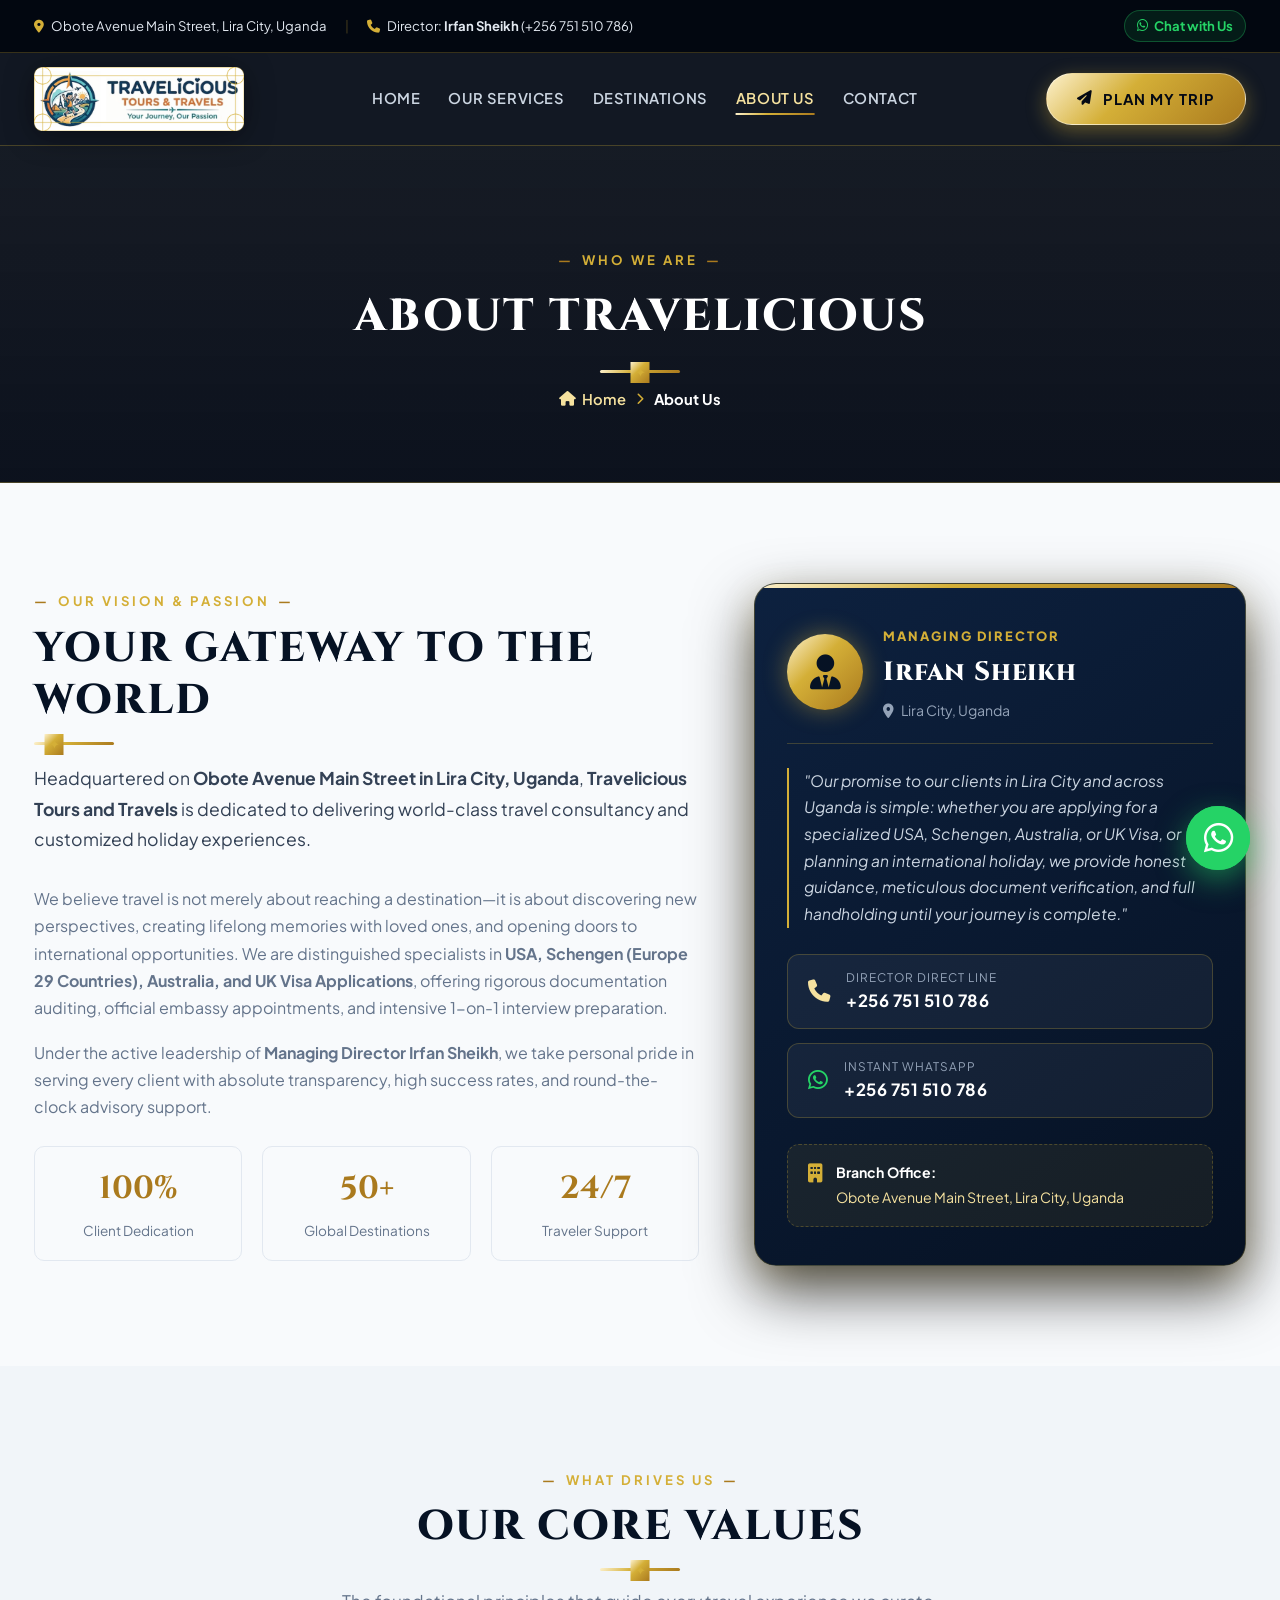
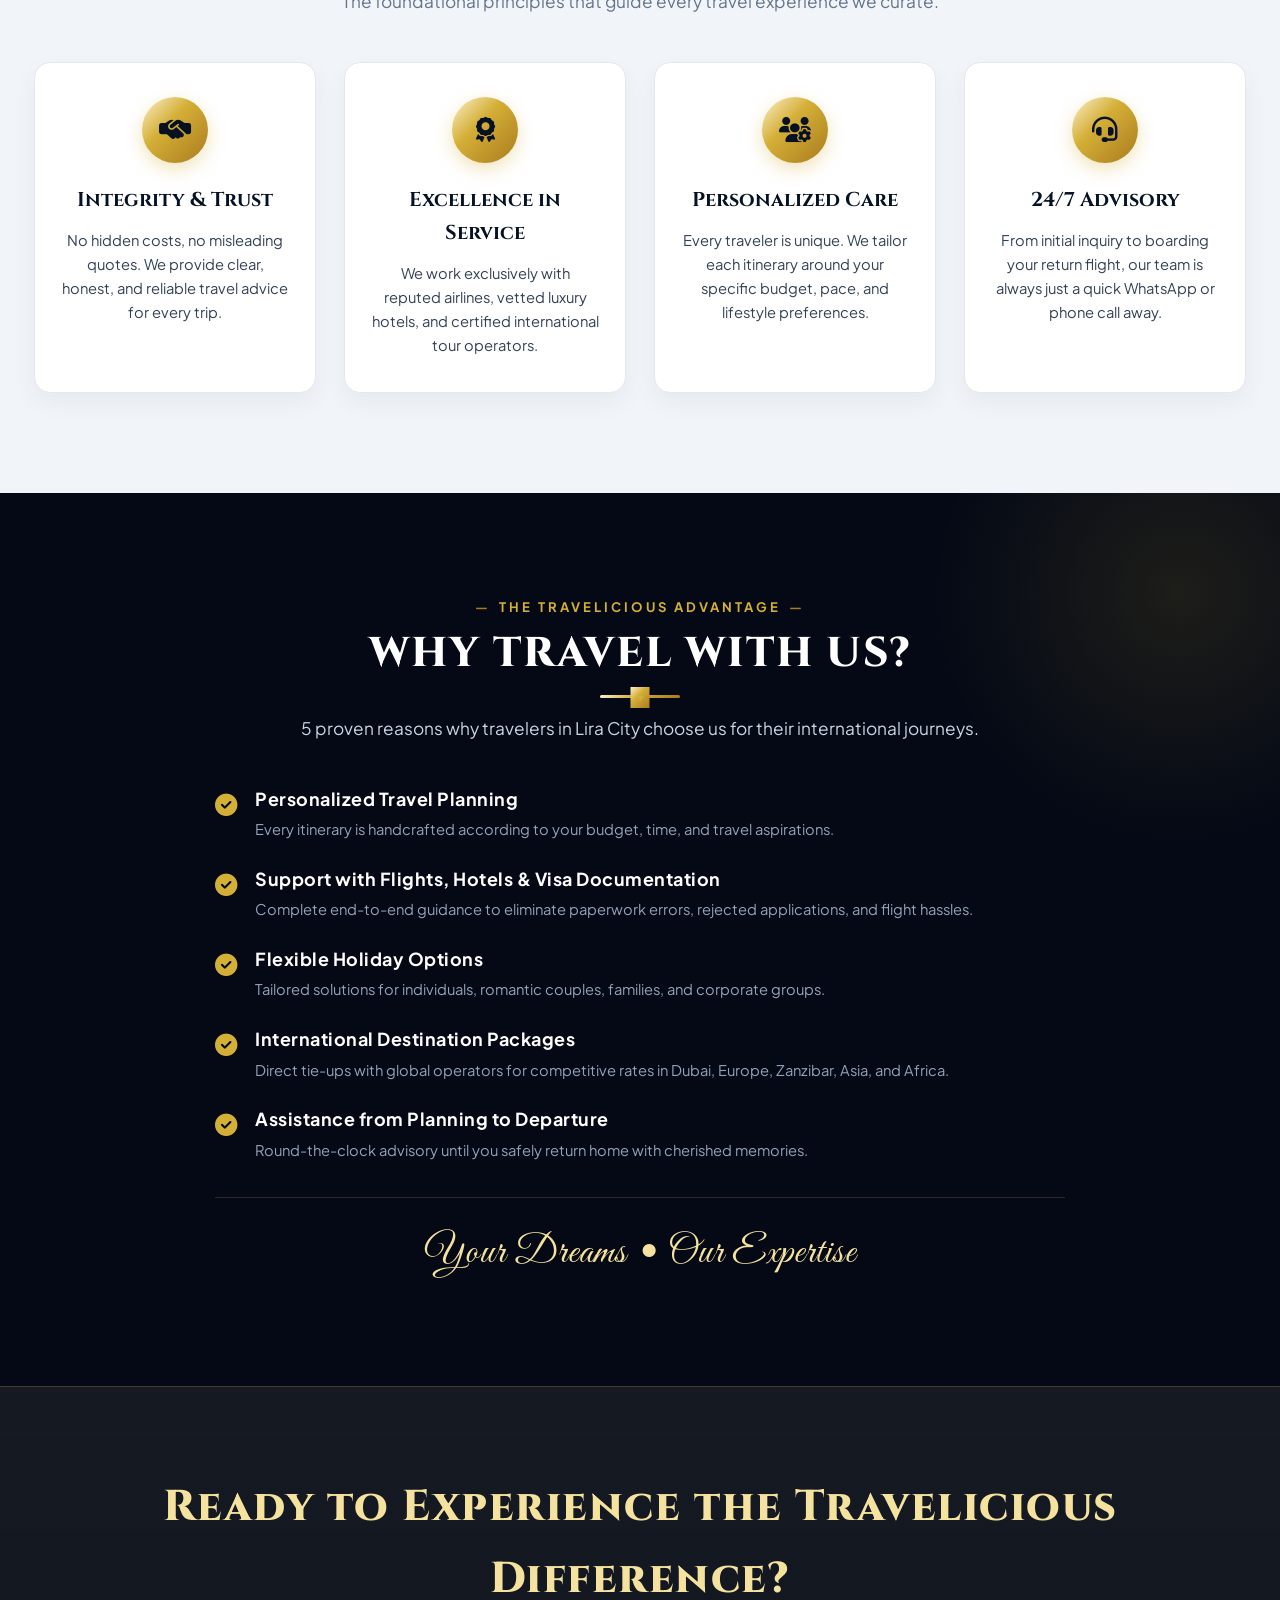
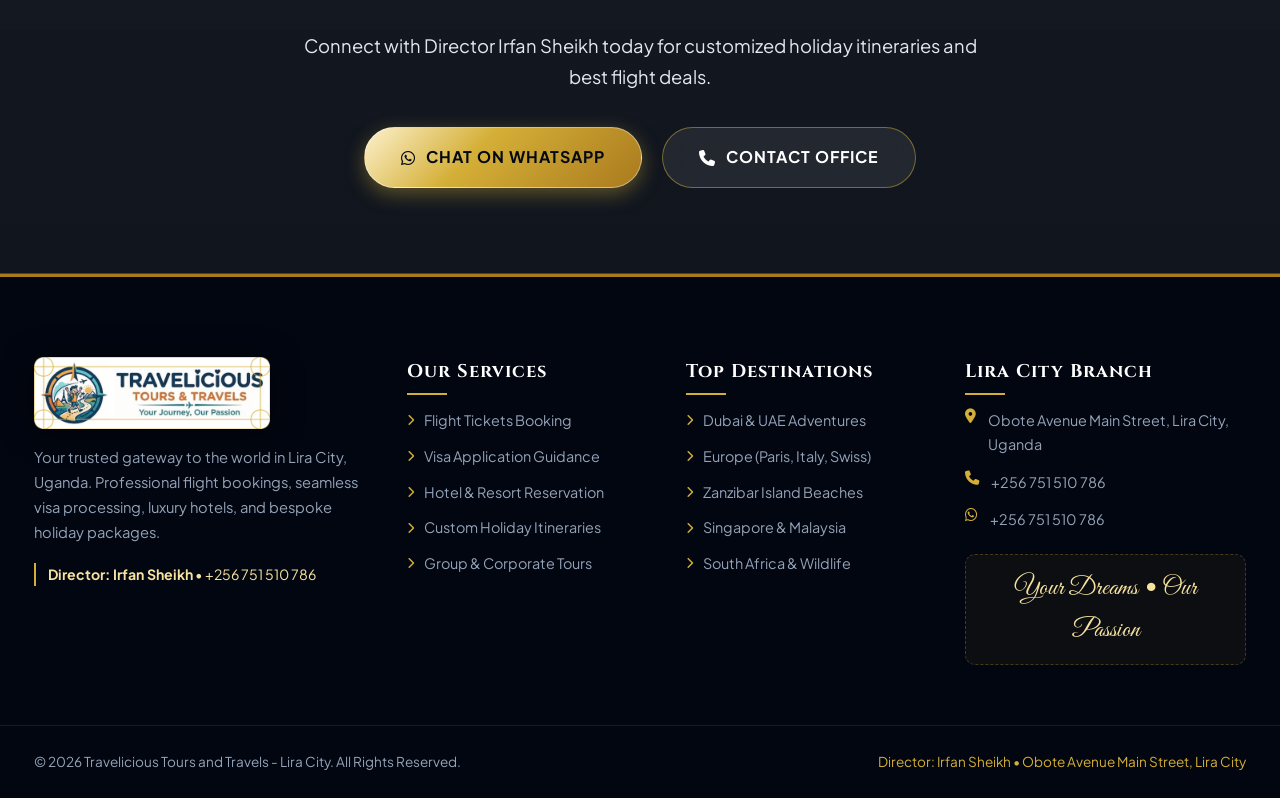
<file: about.html>
<!DOCTYPE html>
<html lang="en" prefix="og: https://ogp.me/ns#">
<head>
  <meta charset="UTF-8">
  <meta name="viewport" content="width=device-width, initial-scale=1.0">
  
  <!-- Primary SEO Meta Tags -->
  <title>About Us | Irfan Sheikh & Travelicious Tours Lira City Uganda</title>
  <meta name="title" content="About Us | Irfan Sheikh & Travelicious Tours Lira City Uganda">
  <meta name="description" content="Discover the story, leadership, and values of Travelicious Tours and Travels in Lira City, Uganda. Founded and directed by Irfan Sheikh on Obote Avenue Main Street.">
  <meta name="keywords" content="Irfan Sheikh, Travelicious Tours and Travels, about Travelicious, Lira City travel company, Obote Avenue travel office, tour operator Uganda">
  <meta name="robots" content="index, follow">
  <link rel="canonical" href="https://travelicioustours.com/about.html">

  <!-- GEO Meta Tags -->
  <meta name="geo.region" content="UG-N">
  <meta name="geo.placename" content="Lira City, Uganda">
  <meta name="geo.position" content="2.2472;32.9000">
  <meta name="ICBM" content="2.2472, 32.9000">

  <!-- Open Graph / Social SEO -->
  <meta property="og:type" content="website">
  <meta property="og:url" content="https://travelicioustours.com/about.html">
  <meta property="og:site_name" content="Travelicious Tours and Travels">
  <meta property="og:title" content="About Travelicious Tours and Travels | Director Irfan Sheikh">
  <meta property="og:description" content="Your trusted gateway to the world in Lira City, Uganda. Led with passion by Managing Director Irfan Sheikh.">
  <meta property="og:image" content="https://travelicioustours.com/logo.png">

  <!-- Twitter Card -->
  <meta name="twitter:card" content="summary_large_image">
  <meta name="twitter:title" content="About Irfan Sheikh & Travelicious Tours Lira City">
  <meta name="twitter:description" content="Leading travel agency on Obote Avenue Main Street, Lira City, Uganda.">
  <meta name="twitter:image" content="https://travelicioustours.com/logo.png">
  
  <!-- Favicon -->
  <link rel="shortcut icon" href="favicon.ico">
  <link rel="icon" type="image/png" href="logo_emblem.png">
  
  <!-- Google Fonts -->
  <link rel="preconnect" href="https://fonts.googleapis.com">
  <link rel="preconnect" href="https://fonts.gstatic.com" crossorigin>
  <link href="https://fonts.googleapis.com/css2?family=Cinzel:wght@500;600;700;800&family=Plus+Jakarta+Sans:wght@300;400;500;600;700&family=Playfair+Display:ital,wght@0,600;0,700;1,400&family=Great+Vibes&display=swap" rel="stylesheet">
  
  <!-- Font Awesome Icons -->
  <link rel="stylesheet" href="https://cdnjs.cloudflare.com/ajax/libs/font-awesome/6.5.1/css/all.min.css">
  
  <!-- Stylesheet -->
  <link rel="stylesheet" href="style.css">

  <!-- Structured Data (SEO + GEO + AEO Graph) -->
  <script type="application/ld+json">
  {
    "@context": "https://schema.org",
    "@graph": [
      {
        "@type": "AboutPage",
        "@id": "https://travelicioustours.com/about.html#webpage",
        "name": "About Travelicious Tours and Travels",
        "url": "https://travelicioustours.com/about.html",
        "breadcrumb": {
          "@type": "BreadcrumbList",
          "itemListElement": [
            {
              "@type": "ListItem",
              "position": 1,
              "name": "Home",
              "item": "https://travelicioustours.com/"
            },
            {
              "@type": "ListItem",
              "position": 2,
              "name": "About Us",
              "item": "https://travelicioustours.com/about.html"
            }
          ]
        }
      },
      {
        "@type": "Person",
        "@id": "https://travelicioustours.com/#irfansheikh",
        "name": "Irfan Sheikh",
        "jobTitle": "Managing Director",
        "worksFor": {
          "@type": "TravelAgency",
          "name": "Travelicious Tours and Travels"
        },
        "telephone": "+256 751 510 786",
        "address": {
          "@type": "PostalAddress",
          "streetAddress": "Obote Avenue Main Street",
          "addressLocality": "Lira City",
          "addressCountry": "UG"
        }
      },
      {
        "@type": "FAQPage",
        "mainEntity": [
          {
            "@type": "Question",
            "name": "What is the mission of Travelicious Tours in Lira City?",
            "acceptedAnswer": {
              "@type": "Answer",
              "text": "The mission of Travelicious Tours and Travels is to provide seamless, honest, and affordable international travel experiences with end-to-end guidance from ticket issuance to safe return."
            }
          },
          {
            "@type": "Question",
            "name": "Where is Irfan Sheikh's office located in Uganda?",
            "acceptedAnswer": {
              "@type": "Answer",
              "text": "Director Irfan Sheikh's office is located on Obote Avenue Main Street in Lira City, Northern Region, Uganda."
            }
          }
        ]
      }
    ]
  }
  </script>
</head>
<body>

  <!-- Top Notification / Info Bar -->
  <div class="top-bar">
    <div class="container top-bar-content">
      <div class="top-info">
        <span><i class="fa-solid fa-location-dot"></i> Obote Avenue Main Street, Lira City, Uganda</span>
        <span class="divider">|</span>
        <span><i class="fa-solid fa-phone"></i> Director: <strong>Irfan Sheikh</strong> (+256 751 510 786)</span>
      </div>
      <div class="top-cta">
        <a href="https://wa.me/256751510786?text=Hello%20Travelicious%20Tours!%20I%20want%20to%20learn%20more%20about%20your%20agency." target="_blank" class="top-wa-btn">
          <i class="fa-brands fa-whatsapp"></i> Chat with Us
        </a>
      </div>
    </div>
  </div>

  <!-- Navigation -->
  <nav class="navbar" id="navbar">
    <div class="container nav-container">
      <a href="index.html" class="brand-logo" title="Travelicious Tours and Travels">
        <img src="logo_transparent.png" alt="Travelicious Tours and Travels Logo" class="brand-logo-img">
      </a>

      <button class="nav-toggle" id="navToggle" aria-label="Toggle navigation">
        <i class="fa-solid fa-bars"></i>
      </button>

      <ul class="nav-menu" id="navMenu">
        <li><a href="index.html" class="nav-link">Home</a></li>
        <li><a href="services.html" class="nav-link">Our Services</a></li>
        <li><a href="destinations.html" class="nav-link">Destinations</a></li>
        <li><a href="about.html" class="nav-link active">About Us</a></li>
        <li><a href="contact.html" class="nav-link">Contact</a></li>
        <li class="mobile-only">
          <a href="tel:+256751510786" class="btn btn-gold btn-sm w-100">
            <i class="fa-solid fa-phone"></i> Call Director
          </a>
        </li>
      </ul>

      <div class="nav-action desktop-only">
        <a href="contact.html" class="btn btn-gold">
          <i class="fa-solid fa-paper-plane"></i> Plan My Trip
        </a>
      </div>
    </div>
  </nav>

  <!-- Page Header / Breadcrumb -->
  <section class="page-header">
    <div class="container">
      <span class="section-tag">Who We Are</span>
      <h1 class="page-header-title">ABOUT TRAVELICIOUS</h1>
      <div class="gold-divider"></div>
      <div class="breadcrumb-nav" style="margin-top: 14px;">
        <a href="index.html"><i class="fa-solid fa-house"></i> Home</a>
        <span class="breadcrumb-separator"><i class="fa-solid fa-chevron-right"></i></span>
        <span class="current">About Us</span>
      </div>
    </div>
  </section>

  <!-- About Story Section -->
  <section class="section">
    <div class="container">
      <div class="why-us-grid">
        <div>
          <span class="section-tag">Our Vision & Passion</span>
          <h2 class="section-title text-left">YOUR GATEWAY TO THE WORLD</h2>
          <div class="gold-divider left-align"></div>
          <p class="why-us-intro" style="color: #334155; margin-top: 18px;">
            Headquartered on <strong>Obote Avenue Main Street in Lira City, Uganda</strong>, <strong>Travelicious Tours and Travels</strong> is dedicated to delivering world-class travel consultancy and customized holiday experiences.
          </p>
          <p style="color: #64748b; line-height: 1.7; margin-bottom: 18px;">
            We believe travel is not merely about reaching a destination—it is about discovering new perspectives, creating lifelong memories with loved ones, and opening doors to international opportunities. We are distinguished specialists in <strong>USA, Schengen (Europe 29 Countries), Australia, and UK Visa Applications</strong>, offering rigorous documentation auditing, official embassy appointments, and intensive 1-on-1 interview preparation.
          </p>
          <p style="color: #64748b; line-height: 1.7; margin-bottom: 25px;">
            Under the active leadership of <strong>Managing Director Irfan Sheikh</strong>, we take personal pride in serving every client with absolute transparency, high success rates, and round-the-clock advisory support.
          </p>

          <div style="display: flex; gap: 20px; flex-wrap: wrap;">
            <div style="flex: 1; min-width: 140px; background: #f8fafc; border: 1px solid #e2e8f0; padding: 16px; border-radius: 10px; text-align: center;">
              <h3 style="font-family: var(--font-title); font-size: 2rem; color: var(--gold-dark); margin-bottom: 2px;">100%</h3>
              <span style="font-size: 0.85rem; color: #64748b;">Client Dedication</span>
            </div>
            <div style="flex: 1; min-width: 140px; background: #f8fafc; border: 1px solid #e2e8f0; padding: 16px; border-radius: 10px; text-align: center;">
              <h3 style="font-family: var(--font-title); font-size: 2rem; color: var(--gold-dark); margin-bottom: 2px;">50+</h3>
              <span style="font-size: 0.85rem; color: #64748b;">Global Destinations</span>
            </div>
            <div style="flex: 1; min-width: 140px; background: #f8fafc; border: 1px solid #e2e8f0; padding: 16px; border-radius: 10px; text-align: center;">
              <h3 style="font-family: var(--font-title); font-size: 2rem; color: var(--gold-dark); margin-bottom: 2px;">24/7</h3>
              <span style="font-size: 0.85rem; color: #64748b;">Traveler Support</span>
            </div>
          </div>
        </div>

        <div>
          <!-- Director Card -->
          <div class="director-card">
            <div class="director-header">
              <div class="director-avatar">
                <i class="fa-solid fa-user-tie"></i>
              </div>
              <div class="director-meta">
                <span class="director-label">Managing Director</span>
                <h3 class="director-name">Irfan Sheikh</h3>
                <span class="director-location"><i class="fa-solid fa-location-dot"></i> Lira City, Uganda</span>
              </div>
            </div>

            <div class="director-body">
              <p class="director-quote">
                "Our promise to our clients in Lira City and across Uganda is simple: whether you are applying for a specialized USA, Schengen, Australia, or UK Visa, or planning an international holiday, we provide honest guidance, meticulous document verification, and full handholding until your journey is complete."
              </p>

              <div class="director-contacts">
                <a href="tel:+256751510786" class="contact-pill">
                  <i class="fa-solid fa-phone"></i>
                  <div>
                    <span class="small-lbl">Director Direct Line</span>
                    <strong>+256 751 510 786</strong>
                  </div>
                </a>

                <a href="https://wa.me/256751510786" target="_blank" class="contact-pill wa">
                  <i class="fa-brands fa-whatsapp"></i>
                  <div>
                    <span class="small-lbl">Instant WhatsApp</span>
                    <strong>+256 751 510 786</strong>
                  </div>
                </a>
              </div>
            </div>

            <div class="director-footer">
              <div class="address-box">
                <i class="fa-solid fa-building"></i>
                <div>
                  <strong>Branch Office:</strong>
                  <span>Obote Avenue Main Street, Lira City, Uganda</span>
                </div>
              </div>
            </div>
          </div>
        </div>
      </div>
    </div>
  </section>

  <!-- Core Values -->
  <section class="section" style="background: #f1f5f9;">
    <div class="container">
      <div class="section-header text-center">
        <span class="section-tag">What Drives Us</span>
        <h2 class="section-title">OUR CORE VALUES</h2>
        <div class="gold-divider"></div>
        <p class="section-subtitle">The foundational principles that guide every travel experience we curate.</p>
      </div>

      <div class="values-grid">
        <div class="value-card">
          <div class="value-icon"><i class="fa-solid fa-handshake-simple"></i></div>
          <h3>Integrity & Trust</h3>
          <p>No hidden costs, no misleading quotes. We provide clear, honest, and reliable travel advice for every trip.</p>
        </div>
        <div class="value-card">
          <div class="value-icon"><i class="fa-solid fa-award"></i></div>
          <h3>Excellence in Service</h3>
          <p>We work exclusively with reputed airlines, vetted luxury hotels, and certified international tour operators.</p>
        </div>
        <div class="value-card">
          <div class="value-icon"><i class="fa-solid fa-users-gear"></i></div>
          <h3>Personalized Care</h3>
          <p>Every traveler is unique. We tailor each itinerary around your specific budget, pace, and lifestyle preferences.</p>
        </div>
        <div class="value-card">
          <div class="value-icon"><i class="fa-solid fa-headset"></i></div>
          <h3>24/7 Advisory</h3>
          <p>From initial inquiry to boarding your return flight, our team is always just a quick WhatsApp or phone call away.</p>
        </div>
      </div>
    </div>
  </section>

  <!-- Why Travel With Us Section -->
  <section class="section why-us-section" id="why-us">
    <div class="container">
      <div class="section-header text-center">
        <span class="section-tag">The Travelicious Advantage</span>
        <h2 class="section-title" style="color:#fff;">WHY TRAVEL WITH US?</h2>
        <div class="gold-divider"></div>
        <p class="section-subtitle" style="color:#cbd5e1;">5 proven reasons why travelers in Lira City choose us for their international journeys.</p>
      </div>

      <div style="max-width: 850px; margin: 40px auto 0;">
        <ul class="why-list">
          <li>
            <div class="why-icon"><i class="fa-solid fa-circle-check"></i></div>
            <div class="why-text">
              <h4>Personalized Travel Planning</h4>
              <p>Every itinerary is handcrafted according to your budget, time, and travel aspirations.</p>
            </div>
          </li>
          <li>
            <div class="why-icon"><i class="fa-solid fa-circle-check"></i></div>
            <div class="why-text">
              <h4>Support with Flights, Hotels & Visa Documentation</h4>
              <p>Complete end-to-end guidance to eliminate paperwork errors, rejected applications, and flight hassles.</p>
            </div>
          </li>
          <li>
            <div class="why-icon"><i class="fa-solid fa-circle-check"></i></div>
            <div class="why-text">
              <h4>Flexible Holiday Options</h4>
              <p>Tailored solutions for individuals, romantic couples, families, and corporate groups.</p>
            </div>
          </li>
          <li>
            <div class="why-icon"><i class="fa-solid fa-circle-check"></i></div>
            <div class="why-text">
              <h4>International Destination Packages</h4>
              <p>Direct tie-ups with global operators for competitive rates in Dubai, Europe, Zanzibar, Asia, and Africa.</p>
            </div>
          </li>
          <li>
            <div class="why-icon"><i class="fa-solid fa-circle-check"></i></div>
            <div class="why-text">
              <h4>Assistance from Planning to Departure</h4>
              <p>Round-the-clock advisory until you safely return home with cherished memories.</p>
            </div>
          </li>
        </ul>

        <div class="slogan-badge text-center" style="margin-top: 35px;">
          <span class="italic-script">Your Dreams &bull; Our Expertise</span>
        </div>
      </div>
    </div>
  </section>

  <!-- CTA Banner -->
  <section class="cta-banner">
    <div class="container text-center">
      <h2 class="cta-title">Ready to Experience the Travelicious Difference?</h2>
      <p class="cta-subtitle">Connect with Director Irfan Sheikh today for customized holiday itineraries and best flight deals.</p>
      <div class="cta-actions">
        <a href="https://wa.me/256751510786?text=Hello%20Irfan%20Sheikh,%20I%20would%20like%20to%20plan%20my%20next%20trip." target="_blank" class="btn btn-gold btn-lg">
          <i class="fa-brands fa-whatsapp"></i> Chat on WhatsApp
        </a>
        <a href="contact.html" class="btn btn-outline-light btn-lg">
          <i class="fa-solid fa-phone"></i> Contact Office
        </a>
      </div>
    </div>
  </section>

  <!-- Footer -->
  <footer class="footer">
    <div class="container footer-content">
      <div class="footer-col">
        <div class="brand-logo footer-logo">
          <img src="logo_transparent.png" alt="Travelicious Tours and Travels Logo" class="footer-logo-img">
        </div>
        <p class="footer-bio">
          Your trusted gateway to the world in Lira City, Uganda. Professional flight bookings, seamless visa processing, luxury hotels, and bespoke holiday packages.
        </p>
        <p class="footer-director">
          <strong>Director: Irfan Sheikh</strong> &bull; +256 751 510 786
        </p>
      </div>

      <div class="footer-col">
        <h4 class="footer-title">Our Services</h4>
        <ul class="footer-links">
          <li><a href="services.html"><i class="fa-solid fa-chevron-right"></i> Flight Tickets Booking</a></li>
          <li><a href="services.html"><i class="fa-solid fa-chevron-right"></i> Visa Application Guidance</a></li>
          <li><a href="services.html"><i class="fa-solid fa-chevron-right"></i> Hotel & Resort Reservation</a></li>
          <li><a href="services.html"><i class="fa-solid fa-chevron-right"></i> Custom Holiday Itineraries</a></li>
          <li><a href="services.html"><i class="fa-solid fa-chevron-right"></i> Group & Corporate Tours</a></li>
        </ul>
      </div>

      <div class="footer-col">
        <h4 class="footer-title">Top Destinations</h4>
        <ul class="footer-links">
          <li><a href="destinations.html"><i class="fa-solid fa-chevron-right"></i> Dubai & UAE Adventures</a></li>
          <li><a href="destinations.html"><i class="fa-solid fa-chevron-right"></i> Europe (Paris, Italy, Swiss)</a></li>
          <li><a href="destinations.html"><i class="fa-solid fa-chevron-right"></i> Zanzibar Island Beaches</a></li>
          <li><a href="destinations.html"><i class="fa-solid fa-chevron-right"></i> Singapore & Malaysia</a></li>
          <li><a href="destinations.html"><i class="fa-solid fa-chevron-right"></i> South Africa & Wildlife</a></li>
        </ul>
      </div>

      <div class="footer-col">
        <h4 class="footer-title">Lira City Branch</h4>
        <p class="footer-contact-line">
          <i class="fa-solid fa-location-dot gold-text"></i>
          Obote Avenue Main Street, Lira City, Uganda
        </p>
        <p class="footer-contact-line">
          <i class="fa-solid fa-phone gold-text"></i>
          <a href="tel:+256751510786">+256 751 510 786</a>
        </p>
        <p class="footer-contact-line">
          <i class="fa-brands fa-whatsapp gold-text"></i>
          <a href="https://wa.me/256751510786" target="_blank">+256 751 510 786</a>
        </p>
        <div class="footer-badge">
          <span>Your Dreams &bull; Our Passion</span>
        </div>
      </div>
    </div>

    <div class="footer-bottom">
      <div class="container footer-bottom-inner">
        <p>&copy; <span id="currentYear"></span> Travelicious Tours and Travels - Lira City. All Rights Reserved.</p>
        <p class="designer-credit">Director: Irfan Sheikh &bull; Obote Avenue Main Street, Lira City</p>
      </div>
    </div>
  </footer>

  <!-- Floating Sticky WhatsApp Button -->
  <a href="https://wa.me/256751510786?text=Hello%20Irfan%20Sheikh,%20I%20am%20interested%20in%20Travelicious%20tours%20and%20travel%20services." target="_blank" class="floating-wa" title="Chat with Irfan Sheikh on WhatsApp">
    <div class="wa-tooltip">Chat with Director (Irfan Sheikh)</div>
    <i class="fa-brands fa-whatsapp"></i>
    <span class="wa-ping"></span>
  </a>

  <!-- JavaScript -->
  <script src="script.js"></script>
</body>
</html>
</file>
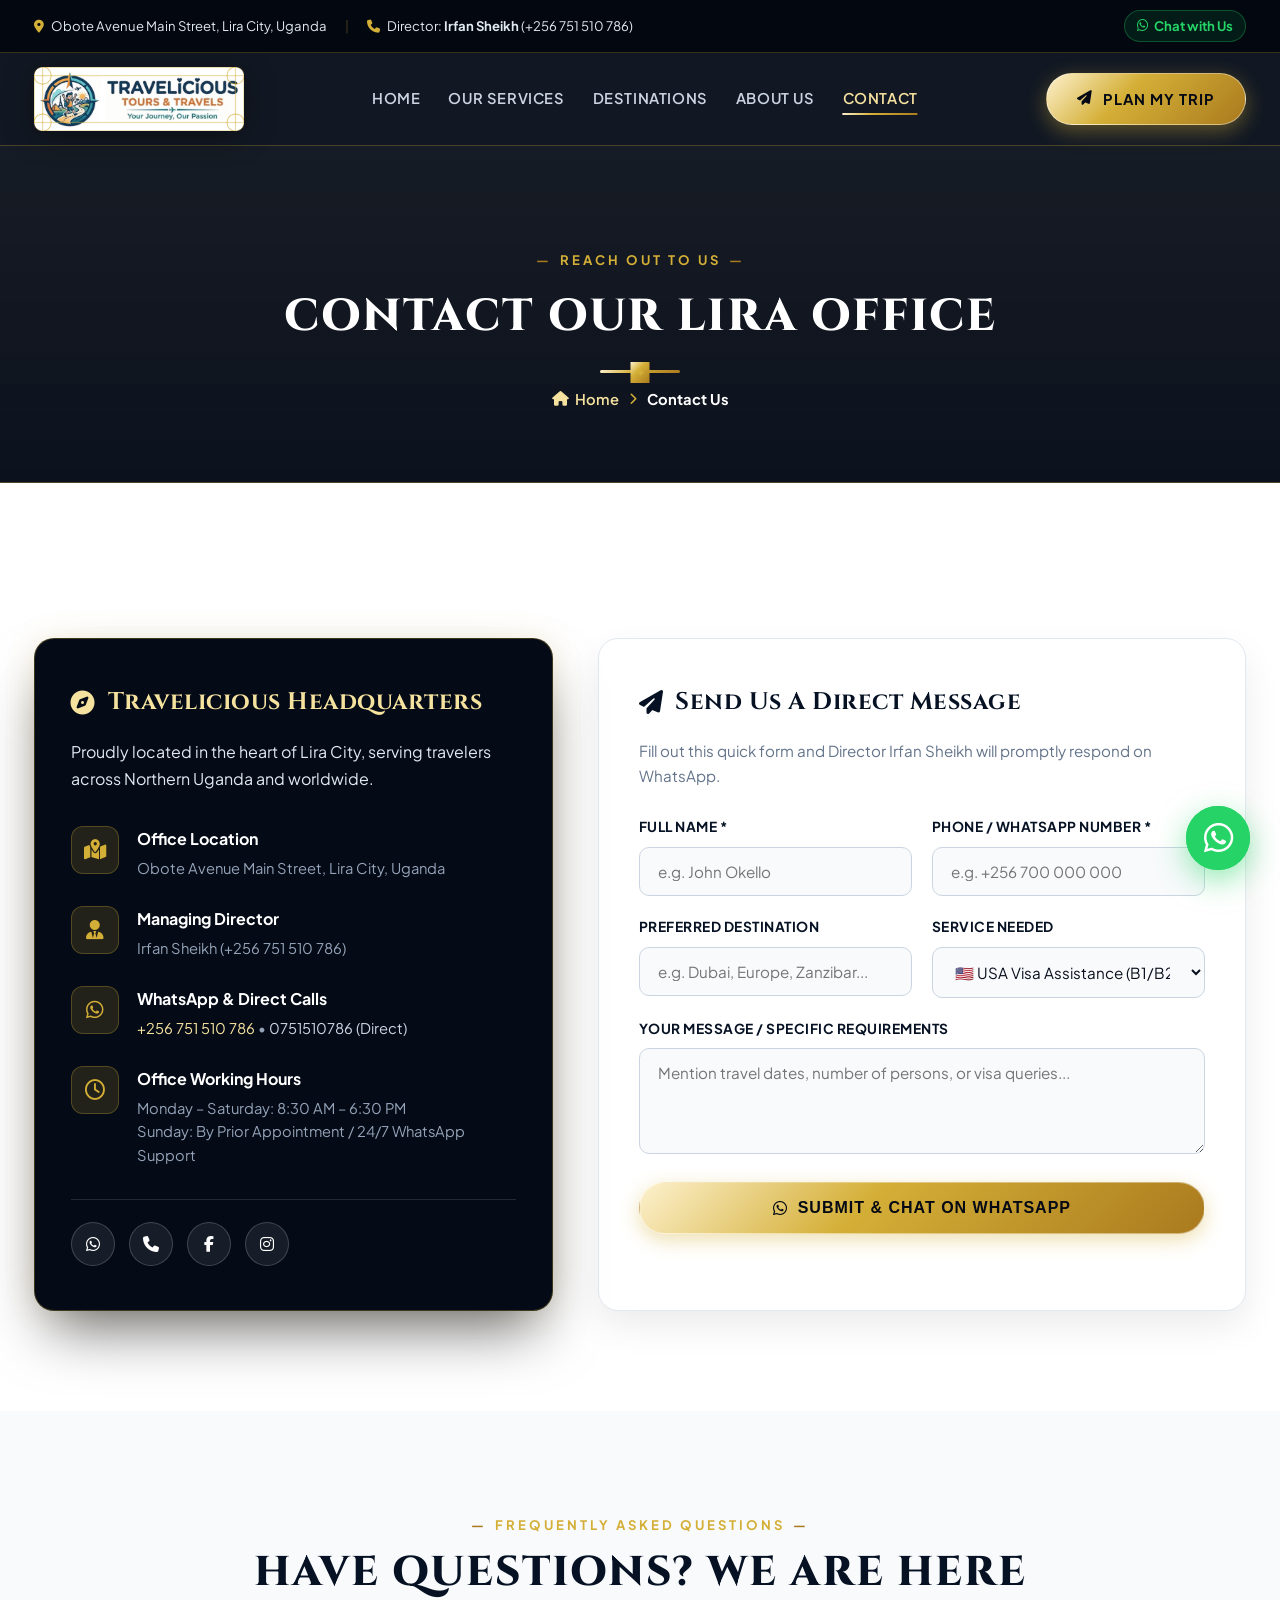
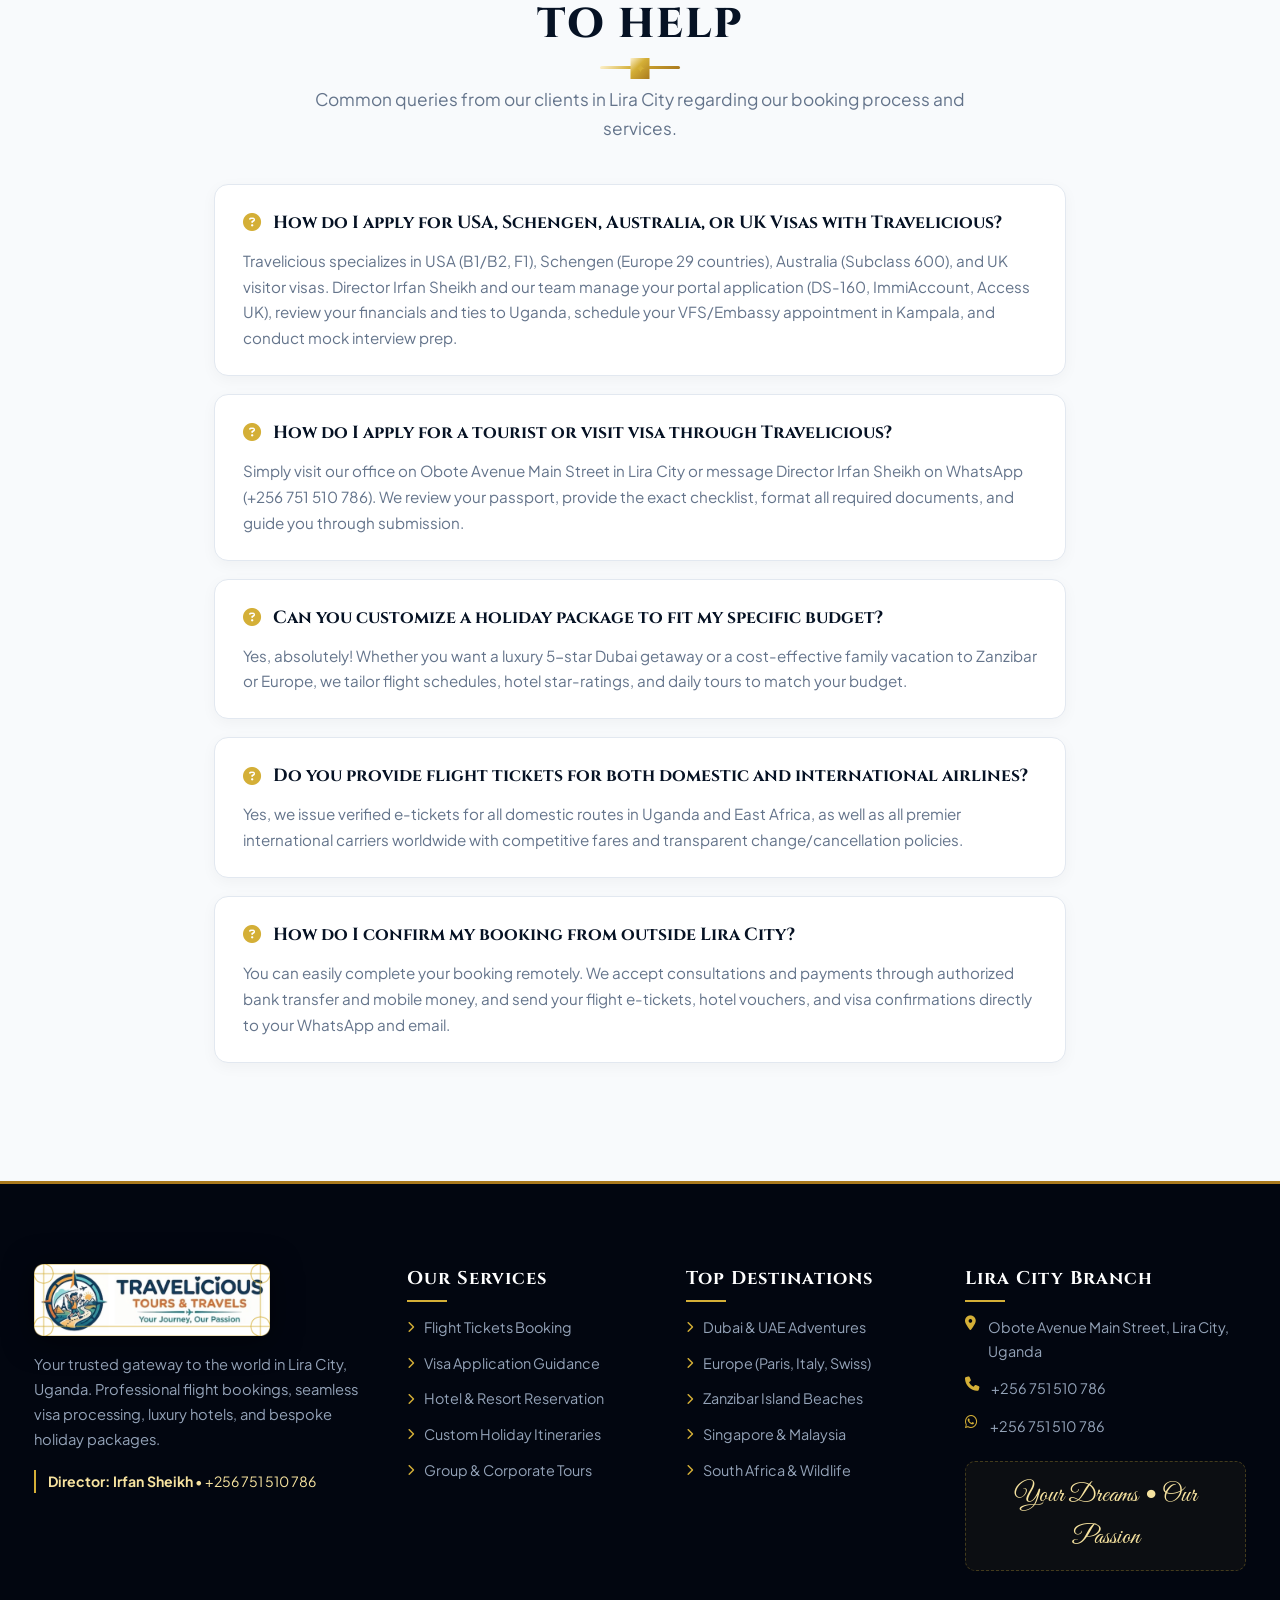
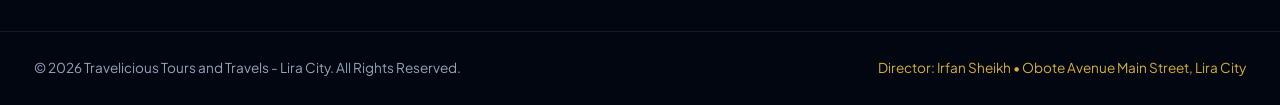
<file: contact.html>
<!DOCTYPE html>
<html lang="en" prefix="og: https://ogp.me/ns#">
<head>
  <meta charset="UTF-8">
  <meta name="viewport" content="width=device-width, initial-scale=1.0">
  
  <!-- Primary SEO Meta Tags -->
  <title>Contact Us | Travelicious Tours Lira City | Irfan Sheikh</title>
  <meta name="title" content="Contact Us | Travelicious Tours Lira City | Irfan Sheikh">
  <meta name="description" content="Contact Travelicious Tours and Travels on Obote Avenue Main Street, Lira City, Uganda. Call or WhatsApp Managing Director Irfan Sheikh at +256 751 510 786.">
  <meta name="keywords" content="contact Travelicious, Irfan Sheikh phone number, Lira City travel office phone, Obote Avenue Lira address, tour bookings WhatsApp Uganda">
  <meta name="robots" content="index, follow">
  <link rel="canonical" href="https://travelicioustours.com/contact.html">

  <!-- GEO Meta Tags -->
  <meta name="geo.region" content="UG-N">
  <meta name="geo.placename" content="Lira City, Uganda">
  <meta name="geo.position" content="2.2472;32.9000">
  <meta name="ICBM" content="2.2472, 32.9000">

  <!-- Open Graph / Social SEO -->
  <meta property="og:type" content="website">
  <meta property="og:url" content="https://travelicioustours.com/contact.html">
  <meta property="og:site_name" content="Travelicious Tours and Travels">
  <meta property="og:title" content="Contact Travelicious Tours and Travels | Lira City">
  <meta property="og:description" content="Obote Avenue Main Street, Lira City, Uganda. Director Irfan Sheikh (+256 751 510 786). Send a quick inquiry on WhatsApp.">
  <meta property="og:image" content="https://travelicioustours.com/logo.png">

  <!-- Twitter Card -->
  <meta name="twitter:card" content="summary_large_image">
  <meta name="twitter:title" content="Contact Travelicious Tours Lira City">
  <meta name="twitter:description" content="Visit Obote Avenue Main Street, Lira City, or call Director Irfan Sheikh at +256 751 510 786.">
  <meta name="twitter:image" content="https://travelicioustours.com/logo.png">
  
  <!-- Favicon -->
  <link rel="shortcut icon" href="favicon.ico">
  <link rel="icon" type="image/png" href="logo_emblem.png">
  
  <!-- Google Fonts -->
  <link rel="preconnect" href="https://fonts.googleapis.com">
  <link rel="preconnect" href="https://fonts.gstatic.com" crossorigin>
  <link href="https://fonts.googleapis.com/css2?family=Cinzel:wght@500;600;700;800&family=Plus+Jakarta+Sans:wght@300;400;500;600;700&family=Playfair+Display:ital,wght@0,600;0,700;1,400&family=Great+Vibes&display=swap" rel="stylesheet">
  
  <!-- Font Awesome Icons -->
  <link rel="stylesheet" href="https://cdnjs.cloudflare.com/ajax/libs/font-awesome/6.5.1/css/all.min.css">
  
  <!-- Stylesheet -->
  <link rel="stylesheet" href="style.css">

  <!-- Structured Data (SEO + GEO + AEO Graph) -->
  <script type="application/ld+json">
  {
    "@context": "https://schema.org",
    "@graph": [
      {
        "@type": "ContactPage",
        "@id": "https://travelicioustours.com/contact.html#webpage",
        "name": "Contact Travelicious Tours and Travels",
        "url": "https://travelicioustours.com/contact.html",
        "breadcrumb": {
          "@type": "BreadcrumbList",
          "itemListElement": [
            {
              "@type": "ListItem",
              "position": 1,
              "name": "Home",
              "item": "https://travelicioustours.com/"
            },
            {
              "@type": "ListItem",
              "position": 2,
              "name": "Contact Us",
              "item": "https://travelicioustours.com/contact.html"
            }
          ]
        }
      },
      {
        "@type": "LocalBusiness",
        "@id": "https://travelicioustours.com/#localbusiness",
        "name": "Travelicious Tours and Travels",
        "telephone": "+256 751 510 786",
        "url": "https://travelicioustours.com/",
        "address": {
          "@type": "PostalAddress",
          "streetAddress": "Obote Avenue Main Street",
          "addressLocality": "Lira City",
          "addressRegion": "Northern Region",
          "addressCountry": "UG"
        },
        "geo": {
          "@type": "GeoCoordinates",
          "latitude": 2.2472,
          "longitude": 32.9000
        },
        "openingHours": "Mo-Sa 08:30-18:30",
        "contactPoint": {
          "@type": "ContactPoint",
          "telephone": "+256 751 510 786",
          "contactType": "customer service",
          "availableLanguage": ["English", "Swahili"]
        }
      },
      {
        "@type": "FAQPage",
        "mainEntity": [
          {
            "@type": "Question",
            "name": "What is the phone number for Travelicious Tours and Travels in Lira City?",
            "acceptedAnswer": {
              "@type": "Answer",
              "text": "The primary contact number for Travelicious Tours and Travels is Director Irfan Sheikh at +256 751 510 786 / 0751510786 (Calls & WhatsApp)."
            }
          },
          {
            "@type": "Question",
            "name": "What are the opening hours of the Lira City branch?",
            "acceptedAnswer": {
              "@type": "Answer",
              "text": "The Obote Avenue office is open Monday to Saturday from 8:30 AM to 6:30 PM, with 24/7 emergency travel support available via WhatsApp."
            }
          }
        ]
      }
    ]
  }
  </script>
</head>
<body>

  <!-- Top Notification / Info Bar -->
  <div class="top-bar">
    <div class="container top-bar-content">
      <div class="top-info">
        <span><i class="fa-solid fa-location-dot"></i> Obote Avenue Main Street, Lira City, Uganda</span>
        <span class="divider">|</span>
        <span><i class="fa-solid fa-phone"></i> Director: <strong>Irfan Sheikh</strong> (+256 751 510 786)</span>
      </div>
      <div class="top-cta">
        <a href="https://wa.me/256751510786?text=Hello%20Travelicious%20Tours!%20I%20want%20to%20contact%20your%20office." target="_blank" class="top-wa-btn">
          <i class="fa-brands fa-whatsapp"></i> Chat with Us
        </a>
      </div>
    </div>
  </div>

  <!-- Navigation -->
  <nav class="navbar" id="navbar">
    <div class="container nav-container">
      <a href="index.html" class="brand-logo" title="Travelicious Tours and Travels">
        <img src="logo_transparent.png" alt="Travelicious Tours and Travels Logo" class="brand-logo-img">
      </a>

      <button class="nav-toggle" id="navToggle" aria-label="Toggle navigation">
        <i class="fa-solid fa-bars"></i>
      </button>

      <ul class="nav-menu" id="navMenu">
        <li><a href="index.html" class="nav-link">Home</a></li>
        <li><a href="services.html" class="nav-link">Our Services</a></li>
        <li><a href="destinations.html" class="nav-link">Destinations</a></li>
        <li><a href="about.html" class="nav-link">About Us</a></li>
        <li><a href="contact.html" class="nav-link active">Contact</a></li>
        <li class="mobile-only">
          <a href="tel:+256751510786" class="btn btn-gold btn-sm w-100">
            <i class="fa-solid fa-phone"></i> Call Director
          </a>
        </li>
      </ul>

      <div class="nav-action desktop-only">
        <a href="contact.html" class="btn btn-gold">
          <i class="fa-solid fa-paper-plane"></i> Plan My Trip
        </a>
      </div>
    </div>
  </nav>

  <!-- Page Header / Breadcrumb -->
  <section class="page-header">
    <div class="container">
      <span class="section-tag">Reach Out To Us</span>
      <h1 class="page-header-title">CONTACT OUR LIRA OFFICE</h1>
      <div class="gold-divider"></div>
      <div class="breadcrumb-nav" style="margin-top: 14px;">
        <a href="index.html"><i class="fa-solid fa-house"></i> Home</a>
        <span class="breadcrumb-separator"><i class="fa-solid fa-chevron-right"></i></span>
        <span class="current">Contact Us</span>
      </div>
    </div>
  </section>

  <!-- Contact Section -->
  <section class="section contact-section" id="contact">
    <div class="container">
      <div class="contact-grid">
        <!-- Contact Info Box -->
        <div class="contact-info-card">
          <h3 class="card-heading"><i class="fa-solid fa-compass"></i> Travelicious Headquarters</h3>
          <p class="lead-text">Proudly located in the heart of Lira City, serving travelers across Northern Uganda and worldwide.</p>

          <div class="info-item">
            <div class="info-icon"><i class="fa-solid fa-map-location-dot"></i></div>
            <div class="info-content">
              <strong>Office Location</strong>
              <p>Obote Avenue Main Street, Lira City, Uganda</p>
            </div>
          </div>

          <div class="info-item">
            <div class="info-icon"><i class="fa-solid fa-user-tie"></i></div>
            <div class="info-content">
              <strong>Managing Director</strong>
              <p>Irfan Sheikh (+256 751 510 786)</p>
            </div>
          </div>

          <div class="info-item">
            <div class="info-icon"><i class="fa-brands fa-whatsapp"></i></div>
            <div class="info-content">
              <strong>WhatsApp & Direct Calls</strong>
              <p>
                <a href="https://wa.me/256751510786" style="color:var(--gold-light);">+256 751 510 786</a> &bull; 
                <a href="tel:0751510786" style="color:#cbd5e1;">0751510786 (Direct)</a>
              </p>
            </div>
          </div>

          <div class="info-item">
            <div class="info-icon"><i class="fa-regular fa-clock"></i></div>
            <div class="info-content">
              <strong>Office Working Hours</strong>
              <p>Monday – Saturday: 8:30 AM – 6:30 PM<br>Sunday: By Prior Appointment / 24/7 WhatsApp Support</p>
            </div>
          </div>

          <div class="social-links">
            <a href="https://wa.me/256751510786" target="_blank" aria-label="WhatsApp"><i class="fa-brands fa-whatsapp"></i></a>
            <a href="tel:+256751510786" aria-label="Phone"><i class="fa-solid fa-phone"></i></a>
            <a href="#" aria-label="Facebook"><i class="fa-brands fa-facebook-f"></i></a>
            <a href="#" aria-label="Instagram"><i class="fa-brands fa-instagram"></i></a>
          </div>
        </div>

        <!-- Contact Form Box -->
        <div class="contact-form-card">
          <h3 class="card-heading"><i class="fa-solid fa-paper-plane"></i> Send Us A Direct Message</h3>
          <p class="form-instruction">Fill out this quick form and Director Irfan Sheikh will promptly respond on WhatsApp.</p>

          <form id="contactForm" class="styled-form">
            <div class="form-row">
              <div class="form-group half">
                <label for="userName">Full Name *</label>
                <input type="text" id="userName" placeholder="e.g. John Okello" required>
              </div>
              <div class="form-group half">
                <label for="userPhone">Phone / WhatsApp Number *</label>
                <input type="tel" id="userPhone" placeholder="e.g. +256 700 000 000" required>
              </div>
            </div>

            <div class="form-row">
              <div class="form-group half">
                <label for="userDest">Preferred Destination</label>
                <input type="text" id="userDest" placeholder="e.g. Dubai, Europe, Zanzibar...">
              </div>
              <div class="form-group half">
                <label for="userService">Service Needed</label>
                <select id="userService">
                  <option value="USA Visa Assistance">🇺🇸 USA Visa Assistance (B1/B2, F1)</option>
                  <option value="Schengen Visa Assistance">🇪🇺 Schengen Visa Assistance (Europe)</option>
                  <option value="Australia Visa Assistance">🇦🇺 Australia Visa Assistance (Subclass 600)</option>
                  <option value="UK Visa Assistance">🇬🇧 UK Visa Assistance (Standard Visitor)</option>
                  <option value="Flight Tickets">Flight Tickets</option>
                  <option value="General Visa Assistance">Other Visa Assistance</option>
                  <option value="Hotel Bookings">Hotel Bookings</option>
                  <option value="Holiday Package">Holiday Package</option>
                  <option value="Airport Transfer / Safari">Airport Transfer / Local Safari</option>
                  <option value="General Inquiry">General Inquiry</option>
                </select>
              </div>
            </div>

            <div class="form-group">
              <label for="userMessage">Your Message / Specific Requirements</label>
              <textarea id="userMessage" rows="4" placeholder="Mention travel dates, number of persons, or visa queries..."></textarea>
            </div>

            <button type="submit" class="btn btn-gold btn-block btn-lg">
              <i class="fa-brands fa-whatsapp"></i> Submit & Chat on WhatsApp
            </button>
          </form>
          <div id="formSuccessMessage" class="form-success-banner" style="display:none;">
            <i class="fa-solid fa-circle-check"></i> Redirecting you to WhatsApp with your details...
          </div>
        </div>
      </div>
    </div>
  </section>

  <!-- FAQ Section -->
  <section class="section" style="background: #f8fafc;">
    <div class="container" style="max-width: 900px;">
      <div class="section-header text-center">
        <span class="section-tag">Frequently Asked Questions</span>
        <h2 class="section-title">HAVE QUESTIONS? WE ARE HERE TO HELP</h2>
        <div class="gold-divider"></div>
        <p class="section-subtitle">Common queries from our clients in Lira City regarding our booking process and services.</p>
      </div>

      <div style="margin-top: 40px;">
        <div class="faq-item">
          <h4 class="faq-question"><i class="fa-solid fa-circle-question"></i> How do I apply for USA, Schengen, Australia, or UK Visas with Travelicious?</h4>
          <p class="faq-answer">Travelicious specializes in USA (B1/B2, F1), Schengen (Europe 29 countries), Australia (Subclass 600), and UK visitor visas. Director Irfan Sheikh and our team manage your portal application (DS-160, ImmiAccount, Access UK), review your financials and ties to Uganda, schedule your VFS/Embassy appointment in Kampala, and conduct mock interview prep.</p>
        </div>

        <div class="faq-item">
          <h4 class="faq-question"><i class="fa-solid fa-circle-question"></i> How do I apply for a tourist or visit visa through Travelicious?</h4>
          <p class="faq-answer">Simply visit our office on Obote Avenue Main Street in Lira City or message Director Irfan Sheikh on WhatsApp (+256 751 510 786). We review your passport, provide the exact checklist, format all required documents, and guide you through submission.</p>
        </div>

        <div class="faq-item">
          <h4 class="faq-question"><i class="fa-solid fa-circle-question"></i> Can you customize a holiday package to fit my specific budget?</h4>
          <p class="faq-answer">Yes, absolutely! Whether you want a luxury 5-star Dubai getaway or a cost-effective family vacation to Zanzibar or Europe, we tailor flight schedules, hotel star-ratings, and daily tours to match your budget.</p>
        </div>

        <div class="faq-item">
          <h4 class="faq-question"><i class="fa-solid fa-circle-question"></i> Do you provide flight tickets for both domestic and international airlines?</h4>
          <p class="faq-answer">Yes, we issue verified e-tickets for all domestic routes in Uganda and East Africa, as well as all premier international carriers worldwide with competitive fares and transparent change/cancellation policies.</p>
        </div>

        <div class="faq-item">
          <h4 class="faq-question"><i class="fa-solid fa-circle-question"></i> How do I confirm my booking from outside Lira City?</h4>
          <p class="faq-answer">You can easily complete your booking remotely. We accept consultations and payments through authorized bank transfer and mobile money, and send your flight e-tickets, hotel vouchers, and visa confirmations directly to your WhatsApp and email.</p>
        </div>
      </div>
    </div>
  </section>

  <!-- Footer -->
  <footer class="footer">
    <div class="container footer-content">
      <div class="footer-col">
        <div class="brand-logo footer-logo">
          <img src="logo_transparent.png" alt="Travelicious Tours and Travels Logo" class="footer-logo-img">
        </div>
        <p class="footer-bio">
          Your trusted gateway to the world in Lira City, Uganda. Professional flight bookings, seamless visa processing, luxury hotels, and bespoke holiday packages.
        </p>
        <p class="footer-director">
          <strong>Director: Irfan Sheikh</strong> &bull; +256 751 510 786
        </p>
      </div>

      <div class="footer-col">
        <h4 class="footer-title">Our Services</h4>
        <ul class="footer-links">
          <li><a href="services.html"><i class="fa-solid fa-chevron-right"></i> Flight Tickets Booking</a></li>
          <li><a href="services.html"><i class="fa-solid fa-chevron-right"></i> Visa Application Guidance</a></li>
          <li><a href="services.html"><i class="fa-solid fa-chevron-right"></i> Hotel & Resort Reservation</a></li>
          <li><a href="services.html"><i class="fa-solid fa-chevron-right"></i> Custom Holiday Itineraries</a></li>
          <li><a href="services.html"><i class="fa-solid fa-chevron-right"></i> Group & Corporate Tours</a></li>
        </ul>
      </div>

      <div class="footer-col">
        <h4 class="footer-title">Top Destinations</h4>
        <ul class="footer-links">
          <li><a href="destinations.html"><i class="fa-solid fa-chevron-right"></i> Dubai & UAE Adventures</a></li>
          <li><a href="destinations.html"><i class="fa-solid fa-chevron-right"></i> Europe (Paris, Italy, Swiss)</a></li>
          <li><a href="destinations.html"><i class="fa-solid fa-chevron-right"></i> Zanzibar Island Beaches</a></li>
          <li><a href="destinations.html"><i class="fa-solid fa-chevron-right"></i> Singapore & Malaysia</a></li>
          <li><a href="destinations.html"><i class="fa-solid fa-chevron-right"></i> South Africa & Wildlife</a></li>
        </ul>
      </div>

      <div class="footer-col">
        <h4 class="footer-title">Lira City Branch</h4>
        <p class="footer-contact-line">
          <i class="fa-solid fa-location-dot gold-text"></i>
          Obote Avenue Main Street, Lira City, Uganda
        </p>
        <p class="footer-contact-line">
          <i class="fa-solid fa-phone gold-text"></i>
          <a href="tel:+256751510786">+256 751 510 786</a>
        </p>
        <p class="footer-contact-line">
          <i class="fa-brands fa-whatsapp gold-text"></i>
          <a href="https://wa.me/256751510786" target="_blank">+256 751 510 786</a>
        </p>
        <div class="footer-badge">
          <span>Your Dreams &bull; Our Passion</span>
        </div>
      </div>
    </div>

    <div class="footer-bottom">
      <div class="container footer-bottom-inner">
        <p>&copy; <span id="currentYear"></span> Travelicious Tours and Travels - Lira City. All Rights Reserved.</p>
        <p class="designer-credit">Director: Irfan Sheikh &bull; Obote Avenue Main Street, Lira City</p>
      </div>
    </div>
  </footer>

  <!-- Floating Sticky WhatsApp Button -->
  <a href="https://wa.me/256751510786?text=Hello%20Irfan%20Sheikh,%20I%20am%20interested%20in%20Travelicious%20tours%20and%20travel%20services." target="_blank" class="floating-wa" title="Chat with Irfan Sheikh on WhatsApp">
    <div class="wa-tooltip">Chat with Director (Irfan Sheikh)</div>
    <i class="fa-brands fa-whatsapp"></i>
    <span class="wa-ping"></span>
  </a>

  <!-- JavaScript -->
  <script src="script.js"></script>
</body>
</html>
</file>
<file: style.css>
/* ===================================================================
   TRAVELICIOUS TOURS AND TRAVELS - ULTRA-LUXURY BESPOKE EDITION
   International High-End Styling & Visual Polish
   Brand Palette: Deep Midnight Obsidian, Royal Navy & Metallic Gold
   Location: Obote Avenue Main Street, Lira City, Uganda
   Director: Irfan Sheikh (+256 751 510 786 / 0751510786)
=================================================================== */

@import url('https://fonts.googleapis.com/css2?family=Cinzel:wght@400;500;600;700;800;900&family=Great+Vibes&family=Italiana&family=Playfair+Display:ital,wght@0,500;0,600;0,700;1,400;1,600&family=Plus+Jakarta+Sans:wght@300;400;500;600;700;800&display=swap');

:root {
  /* Midnight Obsidian & Royal Navy */
  --navy-obsidian: #030812;
  --primary-navy: #061224;
  --secondary-navy: #0b1c36;
  --navy-surface: #0f2445;
  --navy-card: #122b52;
  --navy-card-border: rgba(212, 175, 55, 0.22);
  
  /* Rich Metallic Gold Palette */
  --gold-primary: #d4af37;
  --gold-light: #f6e29f;
  --gold-bright: #ffd700;
  --gold-dark: #aa7a1e;
  --gold-deep: #855e14;
  --gold-gradient: linear-gradient(135deg, #fdf1cd 0%, #d4af37 40%, #aa7a1e 100%);
  --gold-gradient-shine: linear-gradient(90deg, #d4af37, #fff2be, #d4af37, #aa7a1e);
  --gold-glow: 0 0 25px rgba(212, 175, 55, 0.4);
  --gold-glow-subtle: 0 0 15px rgba(212, 175, 55, 0.2);

  /* Typography Colors */
  --text-white: #ffffff;
  --text-cream: #fbf7ee;
  --text-light: #e2e8f0;
  --text-muted: #94a3b8;
  --text-dark: #090f1d;
  --text-body: #334155;

  /* Backgrounds */
  --bg-dark: #040a16;
  --bg-subtle-dark: #081427;
  --bg-light: #f8fafc;
  --bg-white: #ffffff;

  /* Borders & Glassmorphism */
  --border-gold: rgba(212, 175, 55, 0.28);
  --border-gold-strong: rgba(212, 175, 55, 0.6);
  --border-glass: rgba(255, 255, 255, 0.1);
  --glass-bg: rgba(11, 28, 54, 0.75);

  /* Fonts */
  --font-main: 'Plus Jakarta Sans', sans-serif;
  --font-title: 'Cinzel', serif;
  --font-display: 'Playfair Display', serif;
  --font-luxury: 'Italiana', serif;
  --font-script: 'Great Vibes', cursive;

  /* Shadows */
  --shadow-sm: 0 4px 6px -1px rgba(0, 0, 0, 0.1);
  --shadow-md: 0 10px 20px -3px rgba(0, 0, 0, 0.18);
  --shadow-lg: 0 20px 35px -5px rgba(0, 0, 0, 0.35);
  --shadow-gold: 0 12px 35px -5px rgba(212, 175, 55, 0.35);
  --shadow-luxury: 0 30px 60px -15px rgba(0, 0, 0, 0.6), 0 0 30px rgba(212, 175, 55, 0.15);

  --transition: all 0.35s cubic-bezier(0.25, 0.8, 0.25, 1);
  --transition-slow: all 0.6s cubic-bezier(0.16, 1, 0.3, 1);
}

/* ===================================================================
   BASE & RESET
=================================================================== */
*, *::before, *::after {
  margin: 0;
  padding: 0;
  box-sizing: border-box;
}

html {
  scroll-behavior: smooth;
  font-size: 16px;
}

body {
  font-family: var(--font-main);
  background-color: var(--bg-light);
  color: var(--text-body);
  line-height: 1.65;
  overflow-x: hidden;
  -webkit-font-smoothing: antialiased;
}

img {
  max-width: 100%;
  height: auto;
  display: block;
}

a {
  text-decoration: none;
  color: inherit;
  transition: var(--transition);
}

ul {
  list-style: none;
}

.container {
  width: 100%;
  max-width: 1260px;
  margin: 0 auto;
  padding: 0 24px;
}

/* ===================================================================
   LUXURY UTILITIES & GRADIENTS
=================================================================== */
.gold-gradient {
  background: var(--gold-gradient);
  -webkit-background-clip: text;
  -webkit-text-fill-color: transparent;
  display: inline-block;
  font-weight: 700;
}

.gold-text {
  color: var(--gold-primary);
}

.gold-glow {
  text-shadow: 0 0 18px rgba(212, 175, 55, 0.5);
}

.text-center { text-align: center; }
.text-left { text-align: left; }
.text-right { text-align: right; }
.w-100 { width: 100%; }

/* Luxury Divider */
.gold-divider {
  width: 80px;
  height: 3px;
  background: var(--gold-gradient);
  margin: 16px auto 0;
  border-radius: 3px;
  position: relative;
}

.gold-divider::after {
  content: '✦';
  position: absolute;
  top: -8px;
  left: 50%;
  transform: translateX(-50%);
  color: var(--gold-primary);
  font-size: 0.8rem;
  background: inherit;
  padding: 0 4px;
}

.gold-divider.left-align {
  margin: 16px 0 0;
}

.gold-divider.left-align::after {
  left: 20px;
}

/* ===================================================================
   LUXURY BUTTONS
=================================================================== */
.btn {
  display: inline-flex;
  align-items: center;
  justify-content: center;
  gap: 10px;
  padding: 13px 30px;
  font-size: 0.92rem;
  font-weight: 700;
  border-radius: 50px;
  cursor: pointer;
  border: 1px solid transparent;
  transition: var(--transition);
  text-transform: uppercase;
  letter-spacing: 1px;
  position: relative;
  overflow: hidden;
  z-index: 1;
}

.btn-gold {
  background: var(--gold-gradient);
  color: #040914;
  box-shadow: 0 6px 20px rgba(212, 175, 55, 0.4);
  border: 1px solid rgba(255, 255, 255, 0.4);
}

.btn-gold::before {
  content: '';
  position: absolute;
  top: 0;
  left: -100%;
  width: 100%;
  height: 100%;
  background: linear-gradient(90deg, transparent, rgba(255, 255, 255, 0.4), transparent);
  transition: 0.6s ease;
  z-index: -1;
}

.btn-gold:hover::before {
  left: 100%;
}

.btn-gold:hover {
  transform: translateY(-3px);
  box-shadow: 0 10px 30px rgba(212, 175, 55, 0.6);
  color: #000;
}

.btn-outline-light {
  background: rgba(255, 255, 255, 0.08);
  color: #fff;
  border: 1px solid rgba(212, 175, 55, 0.5);
  backdrop-filter: blur(10px);
}

.btn-outline-light:hover {
  background: #ffffff;
  color: var(--primary-navy);
  border-color: #ffffff;
  transform: translateY(-3px);
  box-shadow: 0 10px 25px rgba(255, 255, 255, 0.2);
}

.btn-outline-gold {
  background: transparent;
  color: var(--gold-light);
  border: 1.5px solid var(--gold-primary);
}

.btn-outline-gold:hover {
  background: var(--gold-gradient);
  color: var(--primary-navy);
  box-shadow: var(--shadow-gold);
  transform: translateY(-2px);
}

.btn-lg {
  padding: 16px 36px;
  font-size: 1rem;
}

.btn-sm {
  padding: 9px 20px;
  font-size: 0.82rem;
  letter-spacing: 0.8px;
}

.btn-block {
  width: 100%;
}

/* ===================================================================
   SECTION COMMON STYLING
=================================================================== */
.section {
  padding: 100px 0;
  position: relative;
}

.section-tag {
  display: inline-flex;
  align-items: center;
  gap: 8px;
  color: var(--gold-primary);
  font-weight: 700;
  text-transform: uppercase;
  letter-spacing: 3px;
  font-size: 0.82rem;
  margin-bottom: 10px;
}

.section-tag::before, .section-tag::after {
  content: '—';
  color: var(--gold-dark);
}

.section-title {
  font-family: var(--font-title);
  font-size: 2.6rem;
  font-weight: 800;
  letter-spacing: 2px;
  color: var(--primary-navy);
  line-height: 1.25;
}

.section-subtitle {
  font-size: 1.08rem;
  color: #64748b;
  max-width: 680px;
  margin: 16px auto 0;
  line-height: 1.7;
}

/* ===================================================================
   TOP BAR (DESKTOP VIP STRIP)
=================================================================== */
.top-bar {
  background: #020710;
  color: var(--text-light);
  font-size: 0.82rem;
  padding: 10px 0;
  border-bottom: 1px solid rgba(212, 175, 55, 0.25);
  position: relative;
  z-index: 1002;
}

.top-bar-content {
  display: flex;
  justify-content: space-between;
  align-items: center;
  flex-wrap: wrap;
  gap: 12px;
}

.top-info {
  display: flex;
  align-items: center;
  gap: 18px;
  flex-wrap: wrap;
}

.top-info i {
  color: var(--gold-primary);
  margin-right: 5px;
}

.top-info .divider {
  color: rgba(212, 175, 55, 0.3);
}

.top-cta {
  display: flex;
  align-items: center;
  gap: 15px;
}

.top-wa-btn {
  color: #25d366;
  font-weight: 700;
  display: inline-flex;
  align-items: center;
  gap: 6px;
  background: rgba(37, 211, 102, 0.1);
  padding: 4px 12px;
  border-radius: 20px;
  border: 1px solid rgba(37, 211, 102, 0.3);
  transition: var(--transition);
}

.top-wa-btn:hover {
  background: #25d366;
  color: #000;
}

.vip-badge-strip {
  font-size: 0.74rem;
  color: var(--gold-light);
  letter-spacing: 1px;
  text-transform: uppercase;
  font-weight: 600;
}

/* ===================================================================
   NAVBAR (LUXURY STICKY GLASS HEADER)
=================================================================== */
.navbar {
  position: sticky;
  top: 0;
  z-index: 1000;
  background: rgba(4, 10, 22, 0.94);
  backdrop-filter: blur(18px);
  -webkit-backdrop-filter: blur(18px);
  border-bottom: 1px solid var(--border-gold);
  transition: var(--transition);
}

.nav-container {
  display: flex;
  align-items: center;
  justify-content: space-between;
  padding-top: 14px;
  padding-bottom: 14px;
}

.brand-logo {
  display: flex;
  align-items: center;
  gap: 14px;
}

.brand-logo-img {
  height: 64px;
  width: auto;
  max-width: 230px;
  object-fit: contain;
  filter: drop-shadow(0 4px 15px rgba(0, 0, 0, 0.45));
  transition: var(--transition);
}

.brand-logo:hover .brand-logo-img {
  transform: scale(1.04);
  filter: drop-shadow(0 6px 20px rgba(212, 175, 55, 0.45));
}

.nav-menu {
  display: flex;
  align-items: center;
  gap: 28px;
}

.nav-link {
  color: #cbd5e1;
  font-size: 0.92rem;
  font-weight: 600;
  letter-spacing: 0.6px;
  padding: 8px 0;
  position: relative;
  text-transform: uppercase;
}

.nav-link:hover, .nav-link.active {
  color: var(--gold-light);
}

.nav-link::after {
  content: '';
  position: absolute;
  bottom: 0;
  left: 50%;
  transform: translateX(-50%);
  width: 0%;
  height: 2px;
  background: var(--gold-gradient);
  transition: var(--transition);
}

.nav-link:hover::after, .nav-link.active::after {
  width: 100%;
}

.nav-toggle {
  display: none;
  background: rgba(212, 175, 55, 0.1);
  border: 1px solid var(--border-gold);
  color: var(--gold-primary);
  font-size: 1.4rem;
  padding: 8px 14px;
  border-radius: 8px;
  cursor: pointer;
}

.mobile-only {
  display: none;
}

/* ===================================================================
   HERO SECTION (BESPOKE LUXURY SLIDE)
=================================================================== */
.hero {
  position: relative;
  min-height: 94vh;
  display: flex;
  align-items: center;
  justify-content: center;
  padding: 110px 0 90px;
  background: linear-gradient(180deg, rgba(3, 8, 18, 0.84) 0%, rgba(4, 10, 22, 0.94) 100%),
              url('https://images.unsplash.com/photo-1488646953014-85cb44e25828?auto=format&fit=crop&w=1920&q=80') center center / cover no-repeat fixed;
  color: #fff;
  text-align: center;
  overflow: hidden;
}

.hero::before {
  content: '';
  position: absolute;
  top: 0;
  left: 0;
  right: 0;
  bottom: 0;
  background: radial-gradient(circle at 50% 30%, rgba(212, 175, 55, 0.15) 0%, transparent 60%);
  pointer-events: none;
}

.hero-content {
  position: relative;
  z-index: 2;
  max-width: 980px;
}

.hero-badge {
  display: inline-flex;
  align-items: center;
  gap: 10px;
  background: rgba(212, 175, 55, 0.12);
  border: 1px solid rgba(212, 175, 55, 0.5);
  color: var(--gold-light);
  padding: 8px 22px;
  border-radius: 40px;
  font-size: 0.85rem;
  font-weight: 700;
  text-transform: uppercase;
  letter-spacing: 2px;
  margin-bottom: 22px;
  box-shadow: 0 4px 20px rgba(0, 0, 0, 0.4);
}

.hero-badge i {
  color: var(--gold-bright);
}

.hero-script {
  font-family: var(--font-script);
  font-size: 3.2rem;
  color: var(--gold-light);
  margin-bottom: -8px;
  text-shadow: 0 3px 15px rgba(0,0,0,0.6);
  letter-spacing: 1px;
}

.hero-title {
  font-family: var(--font-title);
  font-size: 3.8rem;
  font-weight: 800;
  letter-spacing: 3px;
  line-height: 1.15;
  margin-bottom: 22px;
  text-shadow: 0 4px 20px rgba(0, 0, 0, 0.7);
}

.hero-desc {
  font-size: 1.2rem;
  color: #e2e8f0;
  line-height: 1.8;
  max-width: 800px;
  margin: 0 auto 38px;
  font-weight: 300;
}

.hero-desc em {
  color: var(--gold-light);
  font-family: var(--font-display);
  font-style: italic;
  font-weight: 600;
}

.hero-buttons {
  display: flex;
  align-items: center;
  justify-content: center;
  gap: 20px;
  flex-wrap: wrap;
  margin-bottom: 50px;
}

/* ===================================================================
   FAST SEARCH & VIP INQUIRY WIDGET (GLASS CARDS)
=================================================================== */
.hero-booking-card {
  background: rgba(11, 28, 54, 0.82);
  backdrop-filter: blur(20px);
  -webkit-backdrop-filter: blur(20px);
  border: 1px solid var(--border-gold);
  border-radius: 20px;
  padding: 28px 32px;
  box-shadow: var(--shadow-luxury);
  max-width: 960px;
  margin: 0 auto;
  position: relative;
}

.hero-booking-card::before {
  content: '';
  position: absolute;
  top: 0;
  left: 20%;
  right: 20%;
  height: 2px;
  background: var(--gold-gradient);
}

.booking-form {
  display: grid;
  grid-template-columns: repeat(3, 1fr) 200px;
  gap: 18px;
  align-items: flex-end;
  text-align: left;
}

.form-group label {
  display: flex;
  align-items: center;
  gap: 8px;
  font-size: 0.82rem;
  font-weight: 700;
  text-transform: uppercase;
  letter-spacing: 1px;
  color: var(--gold-light);
  margin-bottom: 8px;
}

.form-group select, 
.form-group input {
  width: 100%;
  background: rgba(255, 255, 255, 0.08);
  border: 1px solid rgba(212, 175, 55, 0.3);
  color: #ffffff;
  padding: 13px 16px;
  border-radius: 10px;
  font-family: var(--font-main);
  font-size: 0.92rem;
  outline: none;
  transition: var(--transition);
}

.form-group select option {
  background: #061224;
  color: #ffffff;
  padding: 10px;
}

.form-group select:focus, 
.form-group input:focus {
  border-color: var(--gold-primary);
  background: rgba(255, 255, 255, 0.14);
  box-shadow: 0 0 15px rgba(212, 175, 55, 0.4);
}

/* ===================================================================
   SERVICE PILL BAR (VIP BADGES)
=================================================================== */
.service-pill-bar {
  display: flex;
  align-items: center;
  justify-content: center;
  gap: 16px;
  margin-top: 45px;
  flex-wrap: wrap;
}

.pill-item {
  display: flex;
  align-items: center;
  gap: 10px;
  background: rgba(255, 255, 255, 0.06);
  border: 1px solid rgba(212, 175, 55, 0.35);
  padding: 10px 22px;
  border-radius: 40px;
  font-size: 0.9rem;
  font-weight: 600;
  color: #f8fafc;
  backdrop-filter: blur(10px);
  transition: var(--transition);
}

.pill-item:hover {
  background: rgba(212, 175, 55, 0.18);
  border-color: var(--gold-light);
  transform: translateY(-3px);
  box-shadow: 0 6px 18px rgba(0, 0, 0, 0.4);
}

.pill-icon {
  width: 30px;
  height: 30px;
  border-radius: 50%;
  background: var(--gold-gradient);
  color: var(--primary-navy);
  display: flex;
  align-items: center;
  justify-content: center;
  font-size: 0.85rem;
}

/* ===================================================================
   LUXURY STATS BAR (INTERNATIONAL BENCHMARKS)
=================================================================== */
.luxury-stats-strip {
  background: #030814;
  padding: 45px 0;
  border-top: 1px solid var(--border-gold);
  border-bottom: 1px solid var(--border-gold);
}

.stats-grid {
  display: grid;
  grid-template-columns: repeat(4, 1fr);
  gap: 25px;
  text-align: center;
}

.stat-item {
  position: relative;
}

.stat-item:not(:last-child)::after {
  content: '';
  position: absolute;
  top: 20%;
  right: 0;
  height: 60%;
  width: 1px;
  background: rgba(212, 175, 55, 0.25);
}

.stat-number {
  font-family: var(--font-title);
  font-size: 2.8rem;
  font-weight: 800;
  color: var(--gold-light);
  line-height: 1;
  margin-bottom: 8px;
}

.stat-label {
  font-size: 0.85rem;
  text-transform: uppercase;
  letter-spacing: 1.5px;
  color: #94a3b8;
  font-weight: 600;
}

/* ===================================================================
   SERVICES SECTION (HIGH-END CARDS WITH GOLD ACCENTS)
=================================================================== */
.services-section {
  background: #ffffff;
}

.services-grid {
  display: grid;
  grid-template-columns: repeat(auto-fit, minmax(280px, 1fr));
  gap: 30px;
  margin-top: 55px;
}

.service-card {
  background: #ffffff;
  border-radius: 18px;
  overflow: hidden;
  box-shadow: 0 10px 25px rgba(0, 0, 0, 0.06);
  border: 1px solid #e2e8f0;
  transition: var(--transition-slow);
  display: flex;
  flex-direction: column;
  position: relative;
}

.service-card:hover {
  transform: translateY(-10px);
  box-shadow: 0 25px 45px rgba(6, 18, 36, 0.15);
  border-color: var(--gold-primary);
}

.service-card.featured {
  border: 2px solid var(--gold-primary);
  box-shadow: 0 15px 35px rgba(212, 175, 55, 0.25);
}

.featured-ribbon {
  position: absolute;
  top: 16px;
  right: 16px;
  background: var(--gold-gradient);
  color: var(--primary-navy);
  font-size: 0.75rem;
  font-weight: 800;
  padding: 5px 14px;
  border-radius: 30px;
  z-index: 5;
  text-transform: uppercase;
  letter-spacing: 1px;
  box-shadow: 0 4px 10px rgba(0, 0, 0, 0.2);
}

.service-image-box {
  position: relative;
  height: 220px;
  overflow: hidden;
}

.service-image-box img {
  width: 100%;
  height: 100%;
  object-fit: cover;
  transition: transform 0.8s cubic-bezier(0.16, 1, 0.3, 1);
}

.service-card:hover .service-image-box img {
  transform: scale(1.1);
}

.service-badge-icon {
  position: absolute;
  bottom: -22px;
  right: 22px;
  width: 52px;
  height: 52px;
  background: var(--primary-navy);
  border: 2px solid var(--gold-primary);
  color: var(--gold-light);
  border-radius: 50%;
  display: flex;
  align-items: center;
  justify-content: center;
  font-size: 1.3rem;
  box-shadow: 0 6px 15px rgba(0, 0, 0, 0.3);
  z-index: 3;
}

.service-content {
  padding: 32px 26px 26px;
  display: flex;
  flex-direction: column;
  flex-grow: 1;
}

.service-name {
  font-family: var(--font-title);
  font-size: 1.35rem;
  color: var(--primary-navy);
  margin-bottom: 12px;
  letter-spacing: 0.5px;
}

.service-desc {
  font-size: 0.95rem;
  color: var(--text-body);
  margin-bottom: 20px;
  line-height: 1.65;
}

.service-features {
  margin-bottom: 22px;
  flex-grow: 1;
}

.service-features li {
  font-size: 0.88rem;
  color: #475569;
  display: flex;
  align-items: flex-start;
  gap: 10px;
  margin-bottom: 10px;
  line-height: 1.5;
}

.service-features li i {
  color: var(--gold-dark);
  font-size: 0.95rem;
  margin-top: 3px;
}

.service-note {
  display: block;
  font-size: 0.78rem;
  color: #94a3b8;
  font-style: italic;
  margin-bottom: 16px;
}

.service-btn {
  display: inline-flex;
  align-items: center;
  justify-content: space-between;
  background: #f8fafc;
  border: 1.5px solid #cbd5e1;
  color: var(--primary-navy);
  padding: 12px 20px;
  border-radius: 10px;
  font-weight: 700;
  font-size: 0.92rem;
  text-transform: uppercase;
  letter-spacing: 0.5px;
  margin-top: auto;
  transition: var(--transition);
}

.service-btn:hover {
  background: var(--primary-navy);
  color: #ffffff;
  border-color: var(--primary-navy);
  box-shadow: 0 6px 18px rgba(6, 18, 36, 0.25);
}

.service-btn i {
  transition: transform 0.3s ease;
}

.service-btn:hover i {
  transform: translateX(6px);
  color: var(--gold-light);
}

/* ===================================================================
   POPULAR DESTINATIONS (HIGH-RESOLUTION RESORT CARDS)
=================================================================== */
.destinations-section {
  background: #061122;
  color: #fff;
  position: relative;
}

.destinations-section::before {
  content: '';
  position: absolute;
  top: 0;
  left: 0;
  right: 0;
  height: 1px;
  background: var(--gold-gradient);
}

.destinations-section .section-title {
  color: #ffffff;
}

.destinations-section .section-subtitle {
  color: #94a3b8;
}

.destinations-grid {
  display: grid;
  grid-template-columns: repeat(auto-fit, minmax(330px, 1fr));
  gap: 30px;
  margin-top: 55px;
}

.destination-card {
  background: #0b1a32;
  border-radius: 18px;
  overflow: hidden;
  box-shadow: 0 15px 35px rgba(0, 0, 0, 0.4);
  transition: var(--transition-slow);
  border: 1px solid var(--navy-card-border);
}

.destination-card:hover {
  transform: translateY(-10px);
  box-shadow: var(--shadow-luxury);
  border-color: var(--gold-primary);
}

.dest-img-container {
  position: relative;
  height: 240px;
  overflow: hidden;
}

.dest-img-container img {
  width: 100%;
  height: 100%;
  object-fit: cover;
  transition: transform 0.8s cubic-bezier(0.16, 1, 0.3, 1);
}

.destination-card:hover .dest-img-container img {
  transform: scale(1.12);
}

.dest-badge {
  position: absolute;
  top: 15px;
  left: 15px;
  background: rgba(3, 8, 18, 0.88);
  backdrop-filter: blur(8px);
  border: 1px solid var(--border-gold);
  color: var(--gold-light);
  font-size: 0.78rem;
  font-weight: 700;
  padding: 5px 14px;
  border-radius: 30px;
  display: flex;
  align-items: center;
  gap: 6px;
  letter-spacing: 0.5px;
  text-transform: uppercase;
}

.dest-details {
  padding: 26px;
}

.dest-header {
  display: flex;
  align-items: center;
  justify-content: space-between;
  margin-bottom: 10px;
}

.dest-title {
  font-family: var(--font-title);
  font-size: 1.3rem;
  font-weight: 700;
  color: #ffffff;
  letter-spacing: 1px;
}

.dest-stars {
  color: #facc15;
  font-size: 0.9rem;
  font-weight: 700;
  display: flex;
  align-items: center;
  gap: 5px;
}

.dest-desc {
  font-size: 0.92rem;
  color: #94a3b8;
  margin-bottom: 18px;
  line-height: 1.6;
}

.dest-tags {
  display: flex;
  gap: 10px;
  margin-bottom: 20px;
  flex-wrap: wrap;
}

.dest-tags span {
  background: rgba(255, 255, 255, 0.06);
  border: 1px solid rgba(212, 175, 55, 0.25);
  color: #e2e8f0;
  font-size: 0.8rem;
  font-weight: 600;
  padding: 4px 12px;
  border-radius: 6px;
  display: flex;
  align-items: center;
  gap: 6px;
}

.dest-tags span i {
  color: var(--gold-light);
}

.dest-footer {
  display: flex;
  align-items: center;
  justify-content: flex-end;
  border-top: 1px solid rgba(255, 255, 255, 0.08);
  padding-top: 16px;
}

/* ===================================================================
   WHY TRAVEL WITH US (INTERNATIONAL LUXURY BENCHMARK)
=================================================================== */
.why-us-section {
  background: #040915;
  color: #ffffff;
  position: relative;
  overflow: hidden;
}

.why-us-section::before {
  content: '';
  position: absolute;
  top: -150px;
  right: -150px;
  width: 500px;
  height: 500px;
  border-radius: 50%;
  background: radial-gradient(circle, rgba(212, 175, 55, 0.12) 0%, transparent 70%);
  pointer-events: none;
}

.why-us-grid {
  display: grid;
  grid-template-columns: 1.15fr 0.85fr;
  gap: 55px;
  align-items: center;
}

.why-us-left .section-title {
  color: #ffffff;
}

.why-us-intro {
  font-size: 1.1rem;
  color: #cbd5e1;
  margin: 22px 0 30px;
  line-height: 1.75;
}

.why-list {
  display: flex;
  flex-direction: column;
  gap: 22px;
}

.why-list li {
  display: flex;
  align-items: flex-start;
  gap: 18px;
}

.why-icon {
  font-size: 1.4rem;
  color: var(--gold-primary);
  margin-top: 2px;
}

.why-text h4 {
  font-size: 1.12rem;
  font-weight: 700;
  color: #ffffff;
  margin-bottom: 5px;
  letter-spacing: 0.5px;
}

.why-text p {
  font-size: 0.92rem;
  color: var(--text-muted);
  line-height: 1.6;
}

.slogan-badge {
  margin-top: 36px;
  padding-top: 22px;
  border-top: 1px solid rgba(212, 175, 55, 0.2);
}

.italic-script {
  font-family: var(--font-script);
  font-size: 2.5rem;
  color: var(--gold-light);
  letter-spacing: 1px;
}

/* ===================================================================
   DIRECTOR VIP CARD (PRESTIGE EXECUTIVE PRESENTATION)
=================================================================== */
.director-card {
  background: linear-gradient(145deg, #0d213f 0%, #061122 100%);
  border: 1px solid var(--border-gold);
  border-radius: 22px;
  padding: 38px 32px;
  box-shadow: 0 25px 60px rgba(0, 0, 0, 0.7), var(--shadow-gold);
  position: relative;
  overflow: hidden;
}

.director-card::before {
  content: '';
  position: absolute;
  top: 0;
  left: 0;
  width: 100%;
  height: 4px;
  background: var(--gold-gradient);
}

.director-header {
  display: flex;
  align-items: center;
  gap: 20px;
  margin-bottom: 24px;
  padding-bottom: 20px;
  border-bottom: 1px solid rgba(212, 175, 55, 0.25);
}

.director-avatar {
  width: 76px;
  height: 76px;
  border-radius: 50%;
  background: var(--gold-gradient);
  display: flex;
  align-items: center;
  justify-content: center;
  color: var(--primary-navy);
  font-size: 2.2rem;
  box-shadow: 0 0 25px rgba(212, 175, 55, 0.45);
  flex-shrink: 0;
}

.director-label {
  display: inline-block;
  font-size: 0.8rem;
  font-weight: 800;
  text-transform: uppercase;
  color: var(--gold-primary);
  letter-spacing: 2px;
}

.director-name {
  font-family: var(--font-title);
  font-size: 1.65rem;
  font-weight: 800;
  color: #ffffff;
  margin: 3px 0 5px;
  letter-spacing: 0.8px;
}

.director-location {
  font-size: 0.88rem;
  color: var(--text-muted);
  display: flex;
  align-items: center;
  gap: 7px;
}

.director-quote {
  font-size: 0.98rem;
  color: #cbd5e1;
  font-style: italic;
  line-height: 1.7;
  margin-bottom: 26px;
  position: relative;
  padding-left: 15px;
  border-left: 2px solid var(--gold-primary);
}

.director-contacts {
  display: flex;
  flex-direction: column;
  gap: 14px;
  margin-bottom: 26px;
}

.contact-pill {
  display: flex;
  align-items: center;
  gap: 16px;
  background: rgba(255, 255, 255, 0.05);
  border: 1px solid rgba(212, 175, 55, 0.25);
  padding: 13px 20px;
  border-radius: 12px;
  transition: var(--transition);
}

.contact-pill:hover {
  background: rgba(212, 175, 55, 0.18);
  border-color: var(--gold-primary);
  transform: translateX(4px);
}

.contact-pill i {
  font-size: 1.4rem;
  color: var(--gold-light);
}

.contact-pill.wa i {
  color: #25d366;
}

.small-lbl {
  display: block;
  font-size: 0.74rem;
  color: var(--text-muted);
  text-transform: uppercase;
  letter-spacing: 1px;
}

.contact-pill strong {
  font-size: 1.05rem;
  color: #ffffff;
  letter-spacing: 0.5px;
}

.address-box {
  display: flex;
  align-items: flex-start;
  gap: 14px;
  background: rgba(212, 175, 55, 0.08);
  border: 1px dashed var(--border-gold);
  padding: 16px 20px;
  border-radius: 12px;
  font-size: 0.88rem;
}

.address-box i {
  color: var(--gold-primary);
  font-size: 1.2rem;
  margin-top: 3px;
}

.address-box strong {
  display: block;
  color: #ffffff;
  margin-bottom: 2px;
}

.address-box span {
  color: var(--gold-light);
}

/* ===================================================================
   VIP CALL TO ACTION BANNER (HIGH-FASHION PARALLAX)
=================================================================== */
.cta-banner {
  background: linear-gradient(rgba(3, 8, 18, 0.93), rgba(3, 8, 18, 0.95)),
              url('https://images.unsplash.com/photo-1436491865332-7a61a109cc05?auto=format&fit=crop&w=1600&q=80') center center / cover no-repeat fixed;
  padding: 85px 0;
  border-top: 1px solid var(--border-gold);
  border-bottom: 1px solid var(--border-gold);
  color: #ffffff;
}

.cta-title {
  font-family: var(--font-title);
  font-size: 2.7rem;
  font-weight: 800;
  letter-spacing: 1.5px;
  margin-bottom: 15px;
  color: var(--gold-light);
}

.cta-subtitle {
  font-size: 1.15rem;
  color: #e2e8f0;
  max-width: 700px;
  margin: 0 auto 35px;
  line-height: 1.7;
}

.cta-actions {
  display: flex;
  align-items: center;
  justify-content: center;
  gap: 20px;
  flex-wrap: wrap;
}

/* ===================================================================
   TESTIMONIALS SECTION (SOCIAL PROOF)
=================================================================== */
.testimonials-section {
  background: #f8fafc;
}

.testimonials-grid {
  display: grid;
  grid-template-columns: repeat(auto-fit, minmax(320px, 1fr));
  gap: 30px;
  margin-top: 50px;
}

.testimonial-card {
  background: #ffffff;
  border-radius: 18px;
  padding: 34px 30px;
  border: 1px solid #e2e8f0;
  box-shadow: 0 10px 25px rgba(0, 0, 0, 0.05);
  position: relative;
  transition: var(--transition);
}

.testimonial-card:hover {
  transform: translateY(-8px);
  border-color: var(--gold-primary);
  box-shadow: 0 20px 35px rgba(6, 18, 36, 0.1);
}

.testimonial-quote-icon {
  font-size: 2.2rem;
  color: rgba(212, 175, 55, 0.3);
  margin-bottom: 14px;
}

.testimonial-text {
  font-size: 0.96rem;
  color: #475569;
  line-height: 1.7;
  font-style: italic;
  margin-bottom: 22px;
}

.testimonial-author {
  display: flex;
  align-items: center;
  gap: 15px;
  border-top: 1px solid #f1f5f9;
  padding-top: 18px;
}

.author-avatar {
  width: 50px;
  height: 50px;
  border-radius: 50%;
  background: var(--primary-navy);
  border: 2px solid var(--gold-primary);
  color: var(--gold-light);
  display: flex;
  align-items: center;
  justify-content: center;
  font-size: 1.2rem;
  font-weight: 700;
}

.author-info h4 {
  font-size: 1rem;
  font-weight: 700;
  color: var(--primary-navy);
  margin-bottom: 2px;
}

.author-info span {
  font-size: 0.8rem;
  color: var(--gold-dark);
  font-weight: 600;
}

.author-stars {
  margin-left: auto;
  color: #eab308;
  font-size: 0.85rem;
}

/* ===================================================================
   CONTACT & INQUIRY FORM SECTION
=================================================================== */
.contact-section {
  background: #ffffff;
}

.contact-grid {
  display: grid;
  grid-template-columns: 1fr 1.25fr;
  gap: 45px;
  margin-top: 55px;
}

.contact-info-card {
  background: var(--bg-dark);
  color: #ffffff;
  padding: 44px 36px;
  border-radius: 20px;
  border: 1px solid var(--border-gold);
  box-shadow: var(--shadow-luxury);
  position: relative;
}

.card-heading {
  font-family: var(--font-title);
  font-size: 1.5rem;
  color: var(--gold-light);
  margin-bottom: 16px;
  display: flex;
  align-items: center;
  gap: 12px;
  letter-spacing: 0.5px;
}

.lead-text {
  font-size: 1rem;
  color: var(--text-light);
  margin-bottom: 34px;
  line-height: 1.7;
}

.info-item {
  display: flex;
  align-items: flex-start;
  gap: 18px;
  margin-bottom: 26px;
}

.info-icon {
  width: 48px;
  height: 48px;
  border-radius: 12px;
  background: rgba(212, 175, 55, 0.15);
  border: 1px solid var(--border-gold);
  color: var(--gold-primary);
  display: flex;
  align-items: center;
  justify-content: center;
  font-size: 1.25rem;
  flex-shrink: 0;
}

.info-content strong {
  display: block;
  font-size: 1rem;
  color: #ffffff;
  margin-bottom: 4px;
}

.info-content p {
  font-size: 0.92rem;
  color: var(--text-muted);
  line-height: 1.6;
}

.social-links {
  display: flex;
  gap: 14px;
  margin-top: 32px;
  padding-top: 22px;
  border-top: 1px solid rgba(255, 255, 255, 0.12);
}

.social-links a {
  width: 44px;
  height: 44px;
  border-radius: 50%;
  background: rgba(255, 255, 255, 0.08);
  border: 1px solid rgba(255, 255, 255, 0.18);
  display: flex;
  align-items: center;
  justify-content: center;
  color: #ffffff;
  transition: var(--transition);
}

.social-links a:hover {
  background: var(--gold-gradient);
  color: var(--primary-navy);
  border-color: var(--gold-primary);
  transform: translateY(-4px);
  box-shadow: 0 6px 18px rgba(212, 175, 55, 0.4);
}

/* Contact Form Card */
.contact-form-card {
  background: #ffffff;
  padding: 44px 40px;
  border-radius: 20px;
  border: 1px solid #e2e8f0;
  box-shadow: 0 15px 35px rgba(0, 0, 0, 0.08);
}

.contact-form-card .card-heading {
  color: var(--primary-navy);
}

.form-instruction {
  font-size: 0.95rem;
  color: #64748b;
  margin-bottom: 28px;
}

.styled-form {
  display: flex;
  flex-direction: column;
  gap: 20px;
}

.form-row {
  display: flex;
  gap: 20px;
}

.form-group.half {
  flex: 1;
}

.styled-form label {
  display: block;
  font-size: 0.86rem;
  font-weight: 700;
  color: var(--primary-navy);
  margin-bottom: 8px;
  text-transform: uppercase;
  letter-spacing: 0.5px;
}

.styled-form input,
.styled-form select,
.styled-form textarea {
  width: 100%;
  padding: 14px 18px;
  border: 1.5px solid #cbd5e1;
  border-radius: 10px;
  font-family: var(--font-main);
  font-size: 0.95rem;
  color: var(--text-dark);
  background: #f8fafc;
  outline: none;
  transition: var(--transition);
}

.styled-form input:focus,
.styled-form select:focus,
.styled-form textarea:focus {
  border-color: var(--gold-primary);
  background: #ffffff;
  box-shadow: 0 0 0 4px rgba(212, 175, 55, 0.2);
}

.form-success-banner {
  margin-top: 20px;
  padding: 16px 20px;
  border-radius: 10px;
  background: #ecfdf5;
  border: 1px solid #10b981;
  color: #065f46;
  font-size: 0.95rem;
  font-weight: 600;
  display: flex;
  align-items: center;
  gap: 12px;
}

/* ===================================================================
   SUBPAGES HEADER & COMMON MULTIPAGE ELEMENTS
=================================================================== */
.page-header {
  position: relative;
  padding: 100px 0 70px;
  background: linear-gradient(180deg, rgba(3, 8, 18, 0.92) 0%, rgba(4, 10, 22, 0.97) 100%),
              url('https://images.unsplash.com/photo-1488646953014-85cb44e25828?auto=format&fit=crop&w=1920&q=80') center center / cover no-repeat;
  text-align: center;
  color: #fff;
  border-bottom: 1px solid var(--border-gold);
}

.page-header-title {
  font-family: var(--font-title);
  font-size: 2.8rem;
  font-weight: 800;
  letter-spacing: 2px;
  color: #ffffff;
  margin-bottom: 14px;
}

.breadcrumb-nav {
  display: flex;
  justify-content: center;
  align-items: center;
  gap: 10px;
  font-size: 0.92rem;
  color: var(--text-muted);
}

.breadcrumb-nav a {
  color: var(--gold-light);
  display: inline-flex;
  align-items: center;
  gap: 6px;
  font-weight: 600;
}

.breadcrumb-nav a:hover {
  color: #ffffff;
}

.breadcrumb-nav span.current {
  color: #ffffff;
  font-weight: 700;
}

.breadcrumb-separator {
  color: var(--gold-primary);
  font-size: 0.75rem;
}

.value-card {
  background: #ffffff;
  border-radius: 16px;
  padding: 34px 26px;
  border: 1px solid #e2e8f0;
  box-shadow: 0 10px 25px rgba(0, 0, 0, 0.05);
  transition: var(--transition-slow);
  text-align: center;
}

.value-card:hover {
  transform: translateY(-8px);
  border-color: var(--gold-primary);
  box-shadow: 0 20px 40px rgba(6, 18, 36, 0.12);
}

.value-icon {
  width: 66px;
  height: 66px;
  border-radius: 50%;
  background: var(--gold-gradient);
  color: var(--primary-navy);
  font-size: 1.6rem;
  display: flex;
  align-items: center;
  justify-content: center;
  margin: 0 auto 20px;
  box-shadow: 0 6px 18px rgba(212, 175, 55, 0.35);
}

.value-card h3 {
  font-family: var(--font-title);
  font-size: 1.25rem;
  color: var(--primary-navy);
  margin-bottom: 12px;
}

.value-card p {
  font-size: 0.92rem;
  color: var(--text-body);
  line-height: 1.65;
}

.values-grid {
  display: grid;
  grid-template-columns: repeat(auto-fit, minmax(260px, 1fr));
  gap: 28px;
  margin-top: 45px;
}

.faq-item {
  background: #ffffff;
  border: 1px solid #e2e8f0;
  border-radius: 14px;
  padding: 24px 28px;
  margin-bottom: 18px;
  box-shadow: 0 4px 15px rgba(0, 0, 0, 0.04);
  transition: var(--transition);
}

.faq-item:hover {
  border-color: var(--gold-primary);
  box-shadow: 0 8px 25px rgba(6, 18, 36, 0.08);
}

.faq-question {
  font-family: var(--font-title);
  font-size: 1.1rem;
  color: var(--primary-navy);
  margin-bottom: 10px;
  display: flex;
  align-items: center;
  gap: 12px;
}

.faq-question i {
  color: var(--gold-primary);
  font-size: 1.15rem;
}

.faq-answer {
  font-size: 0.95rem;
  color: #64748b;
  line-height: 1.7;
}

/* ===================================================================
   FOOTER (IMPERIAL NAVY & GOLD FINISH)
=================================================================== */
.footer {
  background: #020610;
  color: #94a3b8;
  padding-top: 80px;
  border-top: 3px solid var(--gold-dark);
}

.footer-content {
  display: grid;
  grid-template-columns: 1.4fr 1fr 1fr 1.2fr;
  gap: 45px;
  padding-bottom: 60px;
}

.footer-logo-img {
  height: 72px;
  width: auto;
  max-width: 250px;
  object-fit: contain;
  filter: drop-shadow(0 4px 15px rgba(0, 0, 0, 0.5));
  margin-bottom: 16px;
  display: block;
}

.footer-bio {
  font-size: 0.92rem;
  line-height: 1.7;
  margin-bottom: 18px;
}

.footer-director {
  font-size: 0.88rem;
  color: var(--gold-light);
  border-left: 2px solid var(--gold-primary);
  padding-left: 12px;
}

.footer-title {
  font-family: var(--font-title);
  font-size: 1.15rem;
  color: #ffffff;
  letter-spacing: 1px;
  margin-bottom: 22px;
  position: relative;
}

.footer-title::after {
  content: '';
  position: absolute;
  bottom: -8px;
  left: 0;
  width: 40px;
  height: 2px;
  background: var(--gold-primary);
}

.footer-links {
  display: flex;
  flex-direction: column;
  gap: 12px;
}

.footer-links li a {
  font-size: 0.9rem;
  display: flex;
  align-items: center;
  gap: 10px;
}

.footer-links li a i {
  font-size: 0.72rem;
  color: var(--gold-primary);
  transition: transform 0.2s ease;
}

.footer-links li a:hover {
  color: var(--gold-light);
  transform: translateX(5px);
}

.footer-contact-line {
  font-size: 0.9rem;
  margin-bottom: 14px;
  display: flex;
  align-items: flex-start;
  gap: 12px;
}

.footer-badge {
  margin-top: 22px;
  padding: 12px;
  border: 1px dashed var(--border-gold);
  border-radius: 10px;
  text-align: center;
  font-family: var(--font-script);
  font-size: 1.6rem;
  color: var(--gold-light);
  background: rgba(212, 175, 55, 0.05);
}

.footer-bottom {
  border-top: 1px solid rgba(255, 255, 255, 0.08);
  padding: 25px 0;
  font-size: 0.85rem;
}

.footer-bottom-inner {
  display: flex;
  align-items: center;
  justify-content: space-between;
  flex-wrap: wrap;
  gap: 14px;
}

.designer-credit {
  color: var(--gold-primary);
}

/* ===================================================================
   FLOATING WHATSAPP BUTTON (PULSING VIP GREEN)
=================================================================== */
.floating-wa {
  position: fixed;
  bottom: 30px;
  right: 30px;
  width: 64px;
  height: 64px;
  background: #25d366;
  border-radius: 50%;
  display: flex;
  align-items: center;
  justify-content: center;
  color: #ffffff;
  font-size: 2.1rem;
  box-shadow: 0 10px 30px rgba(37, 211, 102, 0.5);
  z-index: 999;
  cursor: pointer;
  transition: var(--transition);
}

.floating-wa:hover {
  transform: scale(1.1);
  box-shadow: 0 14px 35px rgba(37, 211, 102, 0.7);
}

.wa-ping {
  position: absolute;
  top: 0;
  left: 0;
  right: 0;
  bottom: 0;
  border-radius: 50%;
  border: 2px solid #25d366;
  animation: ping 2s cubic-bezier(0, 0, 0.2, 1) infinite;
}

@keyframes ping {
  75%, 100% {
    transform: scale(1.4);
    opacity: 0;
  }
}

.wa-tooltip {
  position: absolute;
  right: 78px;
  background: #030814;
  color: #ffffff;
  padding: 8px 16px;
  border-radius: 8px;
  font-size: 0.82rem;
  font-weight: 700;
  white-space: nowrap;
  pointer-events: none;
  opacity: 0;
  transform: translateX(10px);
  transition: var(--transition);
  border: 1px solid var(--border-gold);
  box-shadow: 0 10px 25px rgba(0, 0, 0, 0.5);
}

.floating-wa:hover .wa-tooltip {
  opacity: 1;
  transform: translateX(0);
}

/* ===================================================================
   VISA SPECIALISTS SHOWCASE (USA, SCHENGEN, AUSTRALIA, UK)
=================================================================== */
.visa-specialists-section {
  background: linear-gradient(180deg, #020713 0%, #061226 50%, #030814 100%);
  position: relative;
  overflow: hidden;
  border-top: 1px solid var(--border-gold);
  border-bottom: 1px solid var(--border-gold);
}

.visa-specialists-section::before {
  content: '';
  position: absolute;
  top: 50%;
  left: 50%;
  transform: translate(-50%, -50%);
  width: 900px;
  height: 500px;
  background: radial-gradient(circle, rgba(212, 175, 55, 0.08) 0%, transparent 70%);
  pointer-events: none;
}

.specialist-badge-strip {
  display: inline-flex;
  align-items: center;
  gap: 12px;
  background: linear-gradient(90deg, rgba(212, 175, 55, 0.15), rgba(212, 175, 55, 0.28), rgba(212, 175, 55, 0.15));
  border: 1px solid var(--gold-primary);
  color: var(--gold-light);
  padding: 8px 24px;
  border-radius: 50px;
  font-size: 0.88rem;
  font-weight: 800;
  text-transform: uppercase;
  letter-spacing: 2px;
  margin-bottom: 18px;
  box-shadow: 0 0 20px rgba(212, 175, 55, 0.3);
}

.specialist-badge-strip span.flags {
  font-size: 1.15rem;
  letter-spacing: 4px;
}

.visa-grid {
  display: grid;
  grid-template-columns: repeat(auto-fit, minmax(280px, 1fr));
  gap: 28px;
  margin-top: 50px;
  position: relative;
  z-index: 2;
}

.visa-specialist-card {
  background: linear-gradient(145deg, #0b1a34 0%, #050e1f 100%);
  border: 1px solid var(--border-gold);
  border-radius: 20px;
  padding: 34px 26px 28px;
  box-shadow: 0 15px 35px rgba(0, 0, 0, 0.5);
  transition: var(--transition-slow);
  position: relative;
  display: flex;
  flex-direction: column;
}

.visa-specialist-card:hover {
  transform: translateY(-10px);
  border-color: var(--gold-light);
  box-shadow: 0 22px 45px rgba(0, 0, 0, 0.7), var(--gold-glow);
}

.visa-specialist-card.spotlight {
  border: 2px solid var(--gold-primary);
  background: linear-gradient(145deg, #0e2246 0%, #061329 100%);
}

.visa-card-badge {
  position: absolute;
  top: -12px;
  right: 22px;
  background: var(--gold-gradient);
  color: #040914;
  font-size: 0.72rem;
  font-weight: 800;
  text-transform: uppercase;
  letter-spacing: 1px;
  padding: 4px 14px;
  border-radius: 20px;
  box-shadow: 0 4px 12px rgba(0, 0, 0, 0.4);
}

.visa-card-header {
  display: flex;
  align-items: center;
  gap: 16px;
  margin-bottom: 20px;
  padding-bottom: 18px;
  border-bottom: 1px solid rgba(212, 175, 55, 0.2);
}

.visa-flag-emblem {
  width: 58px;
  height: 58px;
  border-radius: 14px;
  background: rgba(255, 255, 255, 0.06);
  border: 1.5px solid var(--gold-primary);
  display: flex;
  align-items: center;
  justify-content: center;
  font-size: 2rem;
  box-shadow: 0 4px 15px rgba(212, 175, 55, 0.25);
  flex-shrink: 0;
}

.visa-country-meta h3 {
  font-family: var(--font-title);
  font-size: 1.35rem;
  font-weight: 800;
  color: #ffffff;
  letter-spacing: 1px;
  line-height: 1.2;
}

.visa-country-meta span {
  font-size: 0.78rem;
  color: var(--gold-light);
  text-transform: uppercase;
  font-weight: 700;
  letter-spacing: 1.5px;
}

.visa-card-desc {
  font-size: 0.92rem;
  color: #cbd5e1;
  line-height: 1.65;
  margin-bottom: 20px;
}

.visa-checklist {
  display: flex;
  flex-direction: column;
  gap: 11px;
  margin-bottom: 26px;
  flex-grow: 1;
}

.visa-checklist li {
  font-size: 0.86rem;
  color: #e2e8f0;
  display: flex;
  align-items: flex-start;
  gap: 10px;
  line-height: 1.45;
}

.visa-checklist li i {
  color: var(--gold-bright);
  font-size: 0.95rem;
  margin-top: 2px;
  flex-shrink: 0;
}

.visa-card-footer {
  margin-top: auto;
  border-top: 1px solid rgba(255, 255, 255, 0.08);
  padding-top: 18px;
}

/* Hero Specialization Highlights */
.hero-visa-highlight {
  display: flex;
  align-items: center;
  justify-content: center;
  gap: 12px;
  background: rgba(4, 10, 22, 0.8);
  backdrop-filter: blur(12px);
  border: 1px solid var(--border-gold);
  border-radius: 50px;
  padding: 8px 24px;
  margin: -10px auto 30px;
  max-width: fit-content;
  box-shadow: 0 6px 20px rgba(0, 0, 0, 0.4);
}

.hero-visa-highlight .tag-label {
  font-size: 0.78rem;
  font-weight: 800;
  text-transform: uppercase;
  color: var(--gold-primary);
  letter-spacing: 1.5px;
}

.hero-visa-pills {
  display: flex;
  align-items: center;
  gap: 8px;
  flex-wrap: wrap;
}

.visa-pill-tag {
  background: rgba(255, 255, 255, 0.08);
  border: 1px solid rgba(212, 175, 55, 0.35);
  color: #ffffff;
  font-size: 0.78rem;
  font-weight: 700;
  padding: 3px 12px;
  border-radius: 20px;
  display: inline-flex;
  align-items: center;
  gap: 5px;
  letter-spacing: 0.5px;
  transition: var(--transition);
}

.visa-pill-tag:hover {
  background: var(--gold-gradient);
  color: #040914;
  border-color: var(--gold-primary);
  transform: translateY(-2px);
}

/* ===================================================================
   RESPONSIVE DESIGN (TABLETS & PHONES)
=================================================================== */
@media (max-width: 1024px) {
  .hero-title {
    font-size: 3rem;
  }

  .booking-form {
    grid-template-columns: 1fr 1fr;
  }

  .why-us-grid {
    grid-template-columns: 1fr;
    gap: 45px;
  }

  .stats-grid {
    grid-template-columns: repeat(2, 1fr);
    gap: 30px;
  }

  .stat-item:nth-child(2)::after {
    display: none;
  }

  .footer-content {
    grid-template-columns: 1fr 1fr;
    gap: 35px;
  }

  .contact-grid {
    grid-template-columns: 1fr;
  }
}

@media (max-width: 768px) {
  /* Hide top notification bar in mobile view as per user instruction */
  .top-bar {
    display: none !important;
  }

  .desktop-only {
    display: none;
  }

  .mobile-only {
    display: block;
    margin-top: 15px;
  }

  .nav-toggle {
    display: block;
  }

  .nav-menu {
    position: fixed;
    top: 72px;
    left: -100%;
    width: 100%;
    height: calc(100vh - 72px);
    background: rgba(3, 8, 18, 0.98);
    backdrop-filter: blur(20px);
    -webkit-backdrop-filter: blur(20px);
    flex-direction: column;
    align-items: flex-start;
    padding: 30px 24px;
    gap: 20px;
    transition: left 0.35s ease;
    overflow-y: auto;
    border-top: 1px solid var(--border-gold);
  }

  .nav-menu.open {
    left: 0;
  }

  .nav-link {
    font-size: 1.15rem;
    width: 100%;
    padding: 10px 0;
    border-bottom: 1px solid rgba(255, 255, 255, 0.08);
  }

  .hero {
    padding: 70px 0;
    min-height: auto;
  }

  .hero-title {
    font-size: 2.3rem;
  }

  .hero-script {
    font-size: 2.4rem;
  }

  .hero-desc {
    font-size: 1.02rem;
  }

  .booking-form {
    grid-template-columns: 1fr;
  }

  .stats-grid {
    grid-template-columns: 1fr 1fr;
    gap: 20px;
  }

  .stat-number {
    font-size: 2.2rem;
  }

  .form-row {
    flex-direction: column;
    gap: 16px;
  }

  .footer-content {
    grid-template-columns: 1fr;
  }

  .footer-bottom-inner {
    flex-direction: column;
    text-align: center;
  }

  .section {
    padding: 70px 0;
  }

  .section-title {
    font-size: 2rem;
  }

  .floating-wa {
    bottom: 20px;
    right: 20px;
    width: 56px;
    height: 56px;
    font-size: 1.8rem;
  }

  .wa-tooltip {
    display: none;
  }

  .brand-logo-img {
    height: 48px;
    max-width: 190px;
  }
}
</file>
